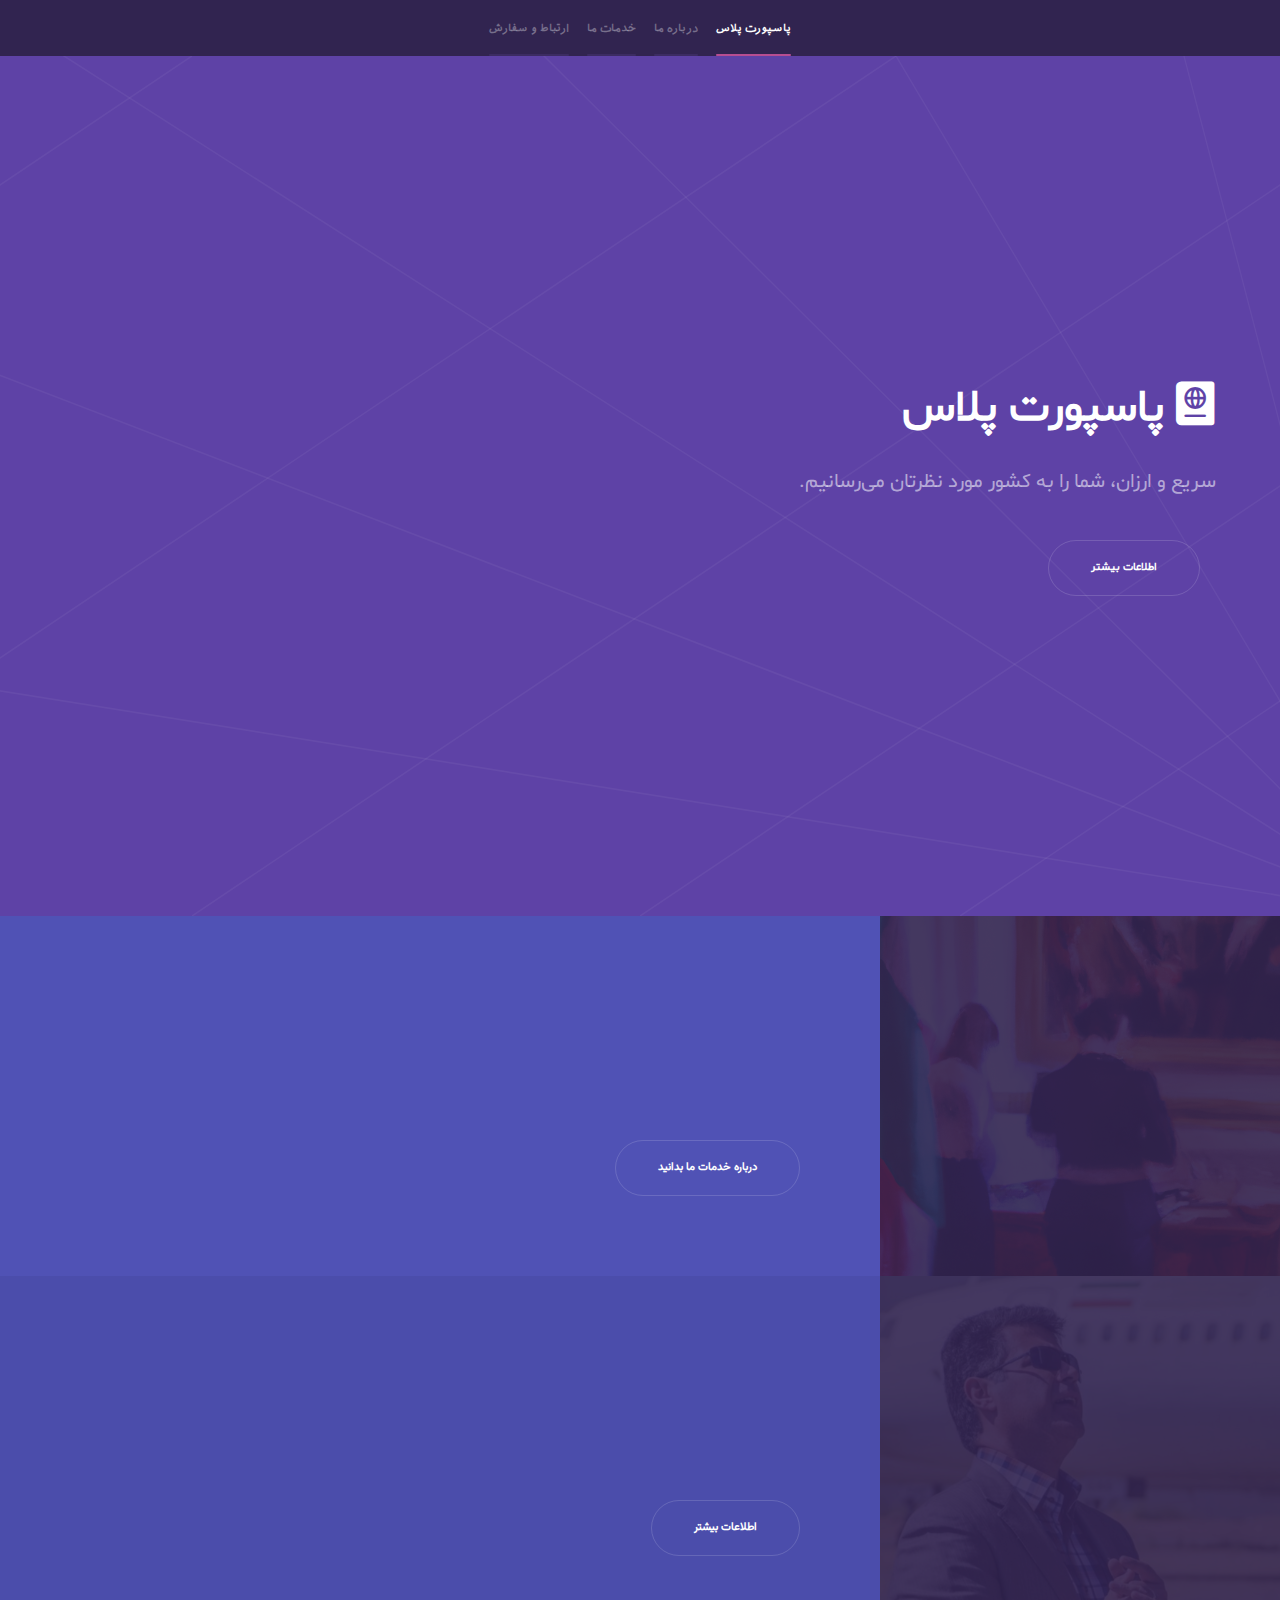
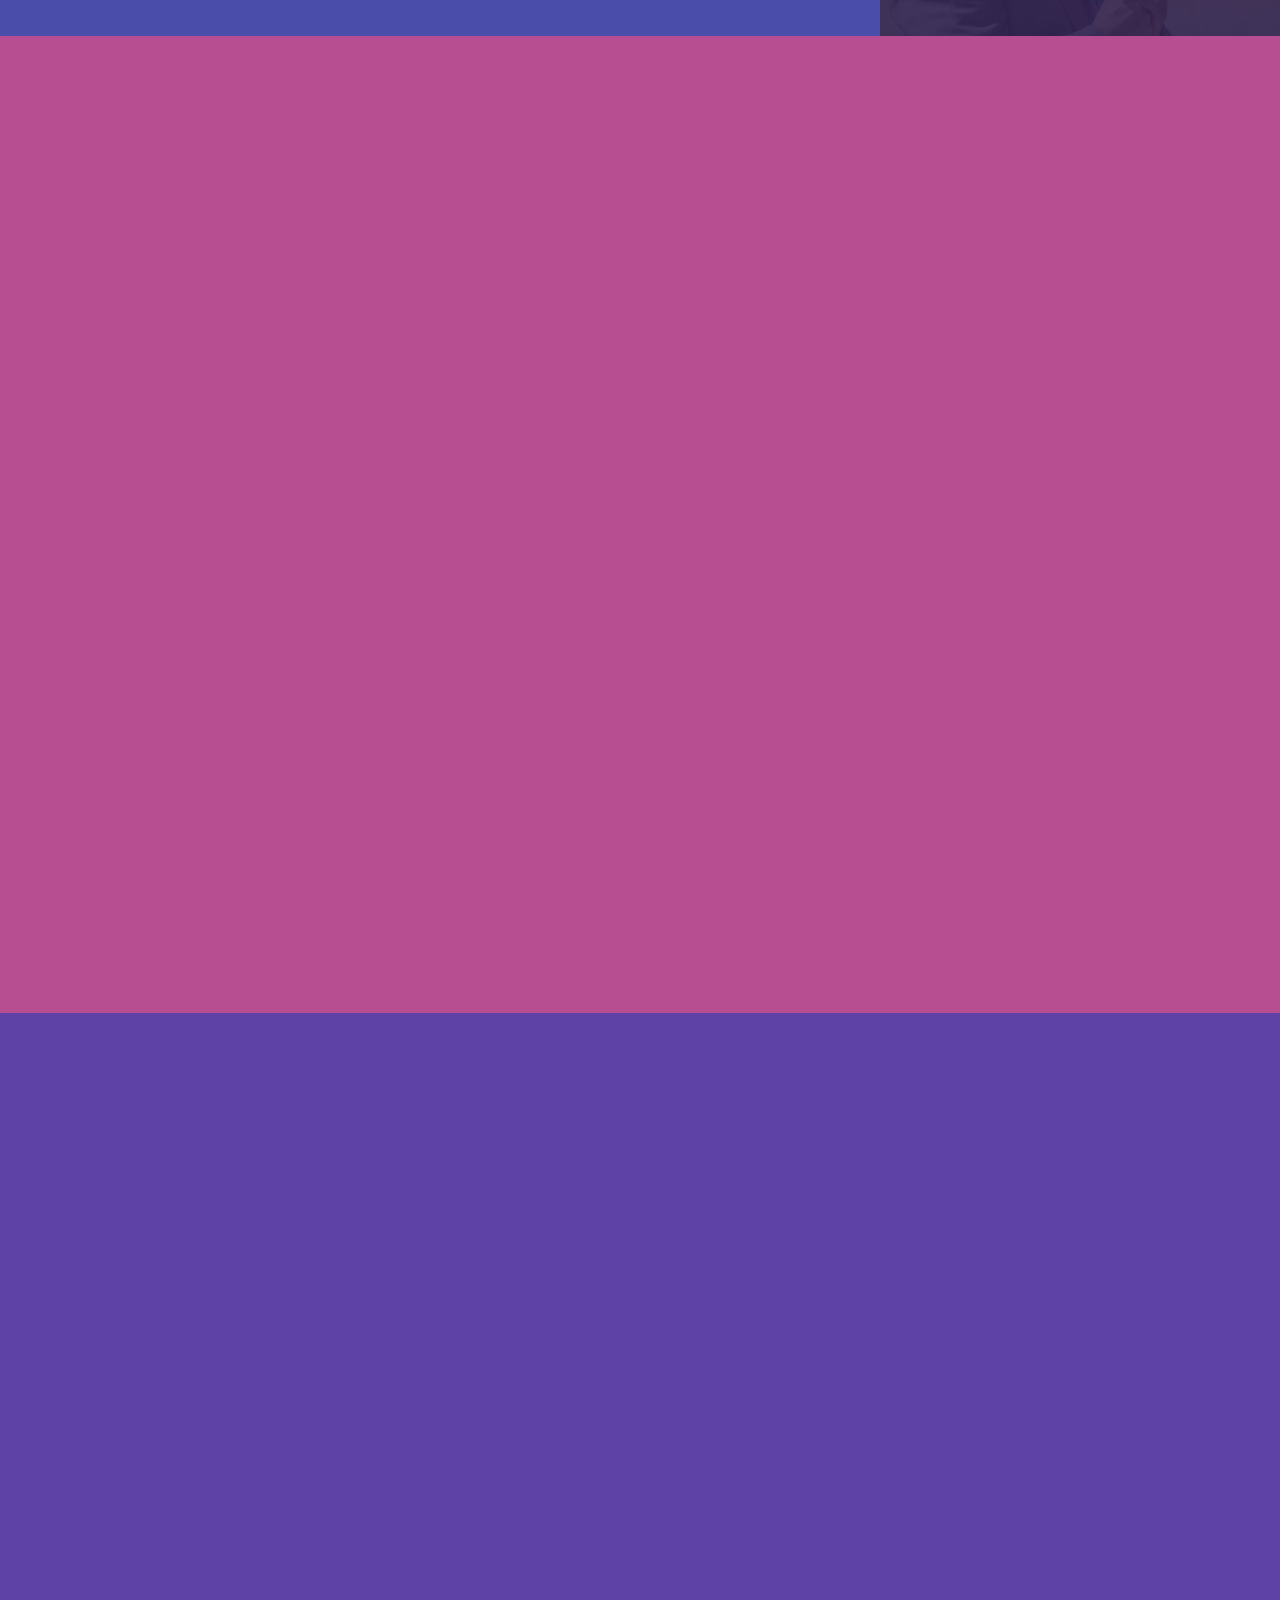
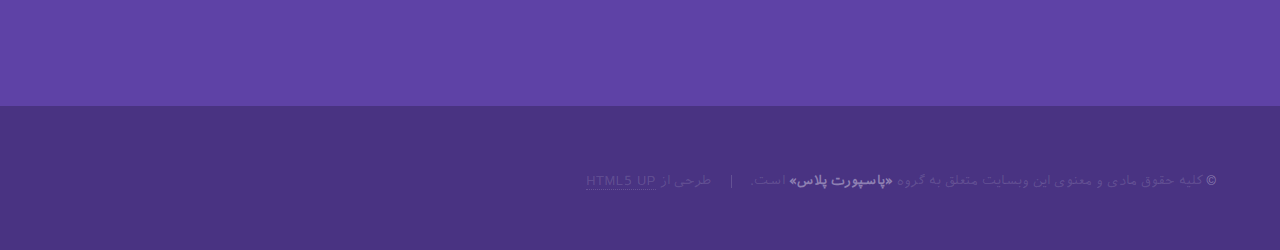
<file: index.html>
<!DOCTYPE HTML>
<!--
	Hyperspace by HTML5 UP
	html5up.net | @ajlkn
	Free for personal and commercial use under the CCA 3.0 license (html5up.net/license)
-->
<html dir="rtl" lang="fa">
	<head>
		<title>پاسپورت پلاس</title>
		<meta charset="utf-8" />
		<meta name="viewport" content="width=device-width, initial-scale=1, user-scalable=no" />
		<link rel="stylesheet" href="assets/css/main.css" />
		<noscript><link rel="stylesheet" href="assets/css/noscript.css" /></noscript>
	</head>
	<body class="is-preload">

		<!-- Sidebar -->
			<section id="sidebar">
				<div class="inner">
					<nav>
						<ul>
							<li><a href="#intro">پاسپورت پلاس</a></li>
							<li><a href="#one">درباره ما</a></li>
							<li><a href="#two">خدمات ما</a></li>
							<li><a href="#three">ارتباط و سفارش</a></li>
						</ul>
					</nav>
				</div>
			</section>

		<!-- Wrapper -->
			<div id="wrapper">

				<!-- Intro -->
					<section id="intro" class="wrapper style1 fullscreen fade-up">
						<div class="inner">
							<h1 class="icon solid fa-passport"> پاسپورت پلاس</h1> 
							<p>سریع و ارزان، شما را به کشور مورد نظرتان می‌رسانیم.</p>
							<ul class="actions">
								<li><a href="#one" class="button scrolly">اطلاعات بیشتر</a></li>
							</ul>
						</div>
					</section>

				<!-- One -->
					<section id="one" class="wrapper style2 spotlights">
						<section>
							<a href="#two" class="image scrolly"><img src="images/people.png" alt="Visa" data-position="center center" /></a>
							<div class="content">
								<div class="inner">
									<h2>درباره گروه</h2>
									<p>گروه پاسپورت پلاس، یک گروه تخصصی در زمینه اخذ ویزا و خدمات مسافری است که به مشتریان خود سرویس‌های متنوعی با قیمت به نسبت ارزان عرضه می‌کند.</p>
								</div>
								<ul class="actions">
										<li><a href="#two" class="button scrolly">درباره خدمات ما بدانید</a></li>
								</ul>
							</div>
						</section>
						<section>
							<a href="https://www.linkedin.com/in/aliakbar-samsami-3216aa99/" class="image"><img src="images/samsami.jpg" alt="AliAkbar Samsami" data-position="top center" /></a>
							<div class="content">
								<div class="inner">
									<h2>مدیر گروه</h2>
									<p>علی‌اکبر صمصامی، مدیر گروه پاسپورت پلاس و بازنشسته سابق هواپیمایی ایران‌ایر (هما) است. تجربه چندین ساله ا</p>
								</div>
								<ul class="actions">
										<li><a href="https://www.linkedin.com/in/aliakbar-samsami-3216aa99/" class="button">اطلاعات بیشتر</a></li>
									</ul>
							</div>
						</section>
					</section>

				<!-- Two -->
					<section id="two" class="wrapper style3 fade-up">
						<div class="inner">
							<h2>پاسپورت پلاس، از مشاوره تا سرویس‌رسانی در کشور مقصد</h2>
							<p>ما در پاسپورت پلاس با رعایت اصل صداقت، سعی داریم بهترین خدمات را به مشتریانمان عرضه کنیم.
سرویس‌های ما در راستای تسریع فرایند اخذ ویزای توریستی می‌باشد. ما نه‌تنها سرویس‌هایی با 
<span style="color: rgb(255 240 249);">قیمت پایین</span>
ارائه می‌دهیم، بلکه شما را پس از دریافت ویزا با خدمات مسافرتی در کشور مقصد هم‌چون تهیه بلیط و هتل حمایت می‌کنیم.
گروه پاسپورت پلاس همواره در تلاش است علاوه بر ارائه مشاوره‌های دقیق، با دلسوزی پاسخگوی مشتریان عزیز باشد.

</p>
							<div class="features">
								<section>
									<span class="icon solid major fa-comments"></span>
									<h3>مشاوره ویزا</h3>
									<p>مشاوره و ارائه بهترین پیشنهاد برای متقاضیان دریافت ویزای توریستی.</p>
								</section>
								<section>
									<span class="icon solid major fa-newspaper"></span>
									<h3>تکمیل مدارک و فرم‌ اپلیکیشن</h3>
									<p>ما برای‌تان مدارک لازم برای دریافت ویزا را در سریع‌‌ترین زمان تکمیل کرده و اپلیکیشن‌های شما را ثبت می‌کنیم.</p>
								</section>
								<section>
									<span class="icon solid major fa-building"></span>
									<h3>تعیین وقت سفارت</h3>
									<p>به منظور انجام انگشت‌نگاری، نه‌تنها تعیین وقت سفارت، بلکه رزرواسیون هتل و بلیط هواپیما را به ما بسپارید!</p>
								</section>
								<section>
									<span class="icon solid major fa-bus"></span>
									<h3>بلیط اتوبوس و قطار بین شهری</h3>
									<p>تهیه بلیط قطار و اتوبوس بین کشورها و  شهرهای اروپایی با بهترین و مناسب‌ترین قیمت.</p>
								</section>
								<section>
									<span class="icon solid major fa-bed"></span>
									<h3>رزرواسیون هتل</h3>
									<p>رزرو هتل در اروپا و آسیا با بالاترین کیفیت و مناسب‌ترین قیمت.</p>
								</section>
								<section>
									<span class="icon solid major fa-plane"></span>
									<h3>تهیه بلیط هواپیما</h3>
									<p>تهیه بلیط هواپیما از ایران به اروپا، آسیا، آمریکا و کانادا و حتی بین کشورهای اروپایی.</p>
								</section>
							</div>
							<ul class="actions">
								<li><a href="services.html" class="button">جزئیات بیشتر</a></li>
							</ul>
						</div>
					</section>

				<!-- Three -->
					<section id="three" class="wrapper style1 fade-up">
						<div class="inner">
							<h2>سفارش و ارتباط</h2>
							<p>درصورتی که می‌خواهید از خدمات ما بهره‌مند شوید، و یا درباره سرویس‌های مختلف سوالاتی دارید، و یا به دنبال فرصت شغلی هستید، می‌توانید از طریق فرم زیر با ما در ارتباط باشید.
<span style="font-weight: 600; color: #ded7e8;">ما در اسرع وقت با شما تماس خواهیم گرفت.</span>

</p>
							<div class="split style1">
								<section>
									<form onsubmit="sendEmail(event)" action="#">

										<div class="fields">
											<div class="field half">
												<label for="name">نام و نام خانوادگی</label>
												<input type="text" name="name" id="name" />
											</div>
											<div class="field half">
												<label for="category">نوع درخواست</label>
												<select name="category" id="category">
													<option value="نامعتبر">- انتخاب کنید -</option>
													<option value="سفارش">ثبت سفارش</option>
													<option value="قیمت">درخواست قیمت</option>
													<option value="فرصت">فرصت شغلی</option>
													<option value="دیگر">موارد دیگر</option>
												</select>
											</div>
											<div class="field half">
												<label for="tel">شماره تماس</label>
												<input type="tel" name="tel" id="tel" />
											</div>
											<div class="field half">
												<label for="email">پست الکترونیک</label>
												<input type="email" name="email" id="email" />
											</div>
											<div class="field">
												<label for="message">پیام</label>
												<textarea name="message" id="message" rows="2"></textarea>
											</div>
										</div>
										<ul class="actions">
											<li><button type="submit" style="font-family: Shabnam;" class="button primary submit">ارسال</button></li>
										</ul>
									</form>

								</section>
								<section>
									<ul class="contact">
										<li>
											<h3>پست الکترونیک ما</h3>
											<a href="#">passplus@gmail.com</a>
										</li>
										<li>
											<h3>شماره تماس ما</h3>
											<span>۰۹۱۲۱۶۱۳۰۹۱</span>
										</li>
									</ul>
								</section>
								
							</div>
							
						</div>

						

					</section>

			</div>

		<!-- Footer -->
			<footer id="footer" class="wrapper style1-alt">
				<div class="inner">
					<ul class="menu">
						<li><span style="color: #8e80b2;">&copy;</span>
کلیه حقوق مادی و معنوی این وبسایت متعلق به گروه <b style="color: #8e80b2;">«پاسپورت پلاس»</b> است.
</li>
						<li>طرحی از <a href="http://html5up.net">HTML5 UP</a></li>
					</ul>
				</div>
			</footer>

		<!-- Scripts -->
			<script src="assets/js/jquery.min.js"></script>
			<script src="assets/js/jquery.scrollex.min.js"></script>
			<script src="assets/js/jquery.scrolly.min.js"></script>
			<script src="assets/js/browser.min.js"></script>
			<script src="assets/js/breakpoints.min.js"></script>
			<script src="assets/js/util.js"></script>
			<script src="assets/js/main.js"></script>
			<script src="https://smtpjs.com/v3/smtp.js"></script>
			<script type="text/javascript">
				function sendEmail(event){
					event.preventDefault();
					const form = Object.fromEntries(new FormData(event.target).entries());
					const body = form.name + "<br><br>" + form.email + "<br><br>" + form.tel + "<br><br>" + form.message;
					console.log(form);
					Email.send({
						Host : "smtp.elasticemail.com",
						Username : "ir.passplus@gmail.com",
						Password : "89FD3944492F985F21A004D92C0CC45023EA",
						To : 'ir.passplus@gmail.com',
						From : "ir.passplus@gmail.com",
						Subject : form.category + " [" + form.name + "]",
						Body : body
					}).then(
						message => alert("درخواست شما با موفقیت ثبت گردید")
					);
				}
			</script>

	</body>
	
</html>
</file>
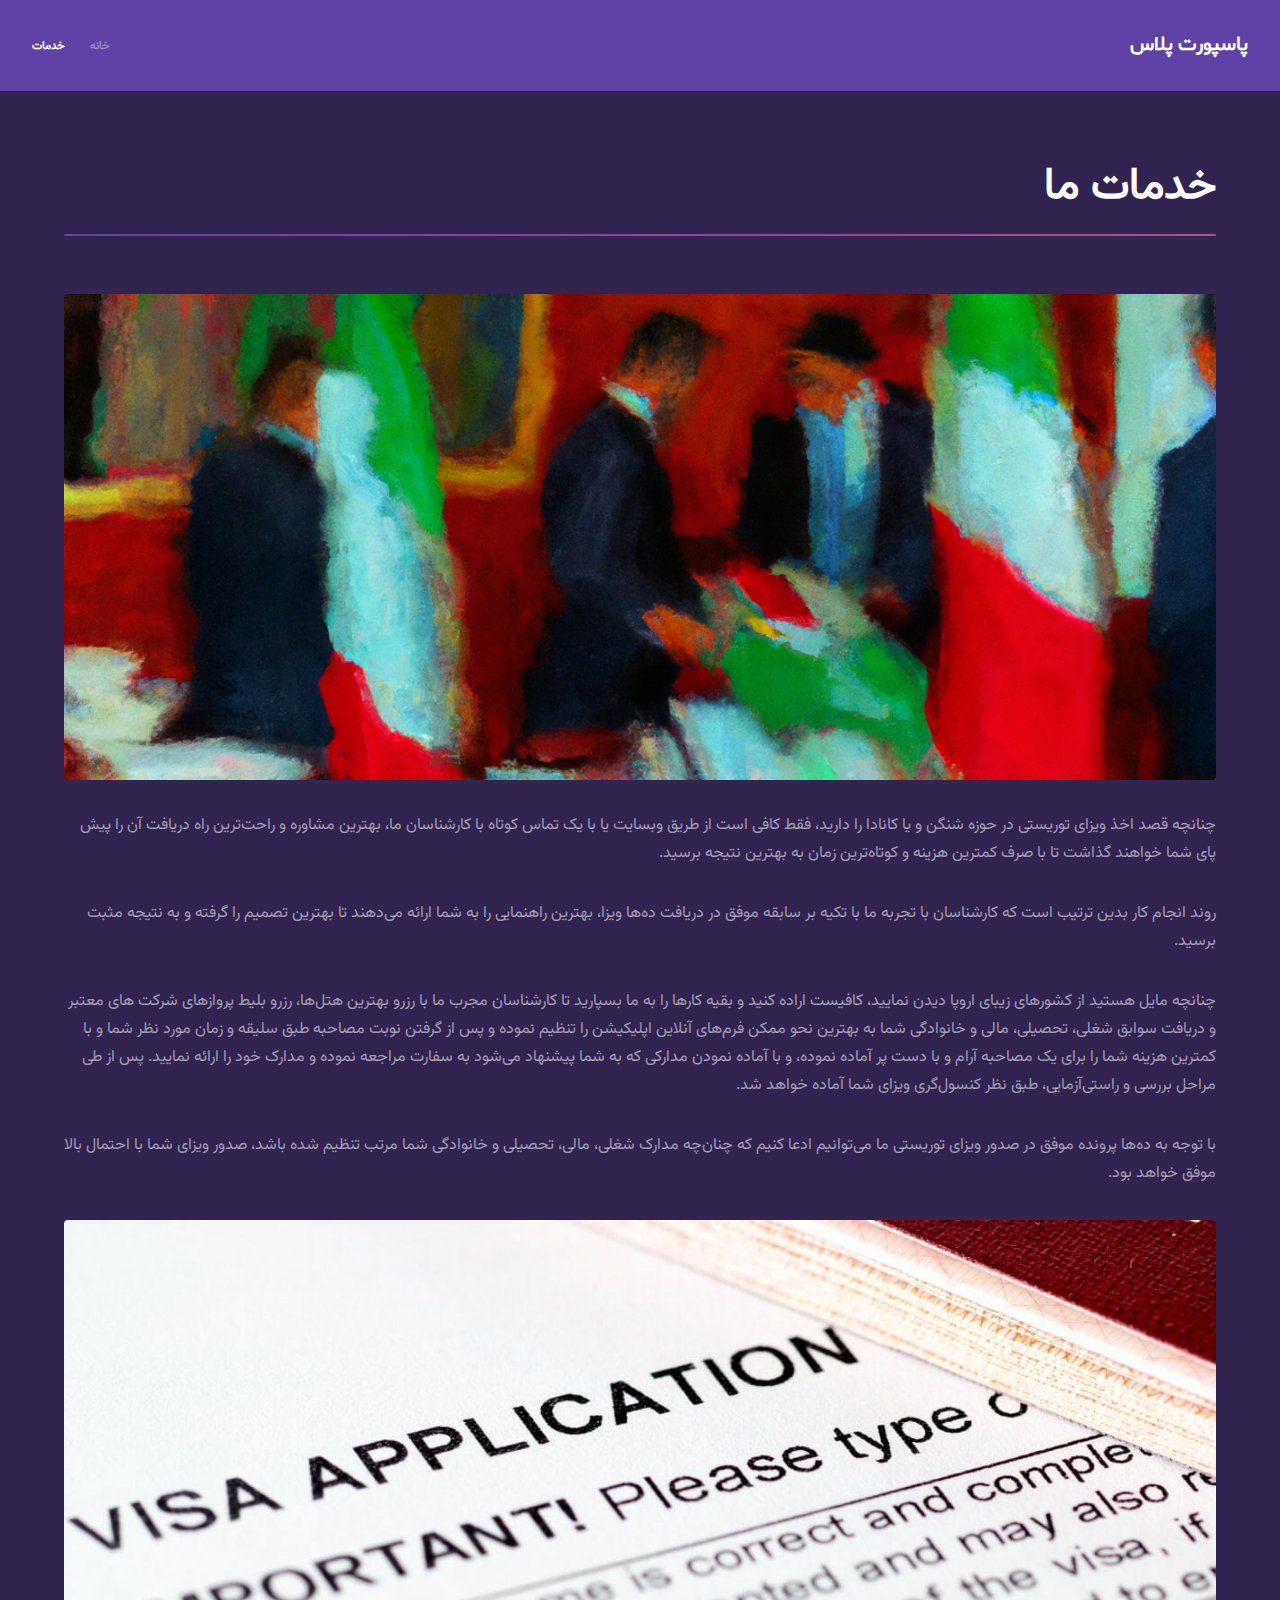
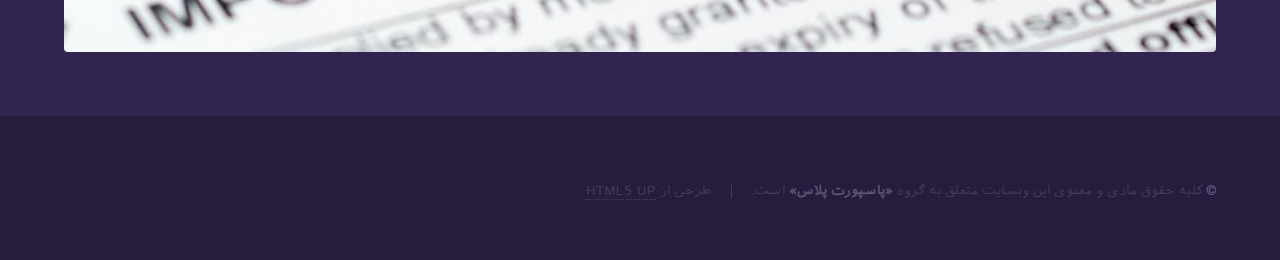
<file: services.html>
<!DOCTYPE HTML>
<!--
	Hyperspace by HTML5 UP
	html5up.net | @ajlkn
	Free for personal and commercial use under the CCA 3.0 license (html5up.net/license)
-->
<html dir="rtl" lang="fa">
	<head>
		<title>پاسپورت پلاس</title>
		<meta charset="utf-8" />
		<meta name="viewport" content="width=device-width, initial-scale=1, user-scalable=no" />
		<link rel="stylesheet" href="assets/css/main.css" />
		<noscript><link rel="stylesheet" href="assets/css/noscript.css" /></noscript>
	</head>
	<body class="is-preload">

		<!-- Header -->
			<header id="header">
				<a href="index.html" class="title" style="font-family: Shabnam;">پاسپورت پلاس</a>
				<nav style="text-align: left; font-size: larger;">
					<ul>
						<li><a href="index.html">خانه</a></li>
						<li><a href="services.html" class="active">خدمات</a></li>
					</ul>
				</nav>
			</header>

		<!-- Wrapper -->
			<div id="wrapper">

				<!-- Main -->
					<section id="main" class="wrapper">
						<div class="inner">
							<h1 class="major">خدمات ما</h1>
							<span class="image fit"><img src="images/people2.png" alt="" /></span>
							<p>چنانچه قصد اخذ ویزای توریستی در حوزه شنگن و یا کانادا را دارید، فقط کافی است از طریق وبسایت یا با یک تماس کوتاه با کارشناسان ما، بهترین مشاوره و راحت‌ترین راه دریافت آن را پیش پای شما خواهند گذاشت تا با صرف کمترین هزینه و کوتاه‌ترین زمان به بهترین نتیجه برسید.</p>
								<p>
								روند انجام کار بدین ترتیب است که کارشناسان با تجربه ما با تکیه بر سابقه موفق در دریافت ده‌ها ویزا، بهترین راهنمایی را به شما ارائه می‌دهند تا بهترین تصمیم را گرفته و به نتیجه مثبت برسید.
								</p>
								<p>
								چنانچه مایل هستید از کشورهای زیبای اروپا دیدن نمایید، کافیست اراده کنید و بقیه کارها را به ما بسپارید تا کارشناسان مجرب ما با رزرو بهترین هتل‌ها، رزرو بلیط پروازهای شرکت های معتبر و دریافت سوابق شغلی، تحصیلی، مالی و خانوادگی شما به بهترین نحو ممکن فرم‌های آنلاین اپلیکیشن را تنظیم نموده و پس از گرفتن نوبت مصاحبه طبق سلیقه و زمان مورد نظر شما و با کمترین هزینه شما را برای یک مصاحبه آرام و با دست پر آماده نموده، و با آماده نمودن مدارکی که به شما پیشنهاد می‌شود به سفارت مراجعه نموده و مدارک خود را ارائه نمایید. پس از طی مراحل بررسی و راستی‌آزمایی، طبق نظر کنسول‌گری ویزای شما آماده خواهد شد.
								</p>
								<p>
								با توجه به ده‌ها پرونده موفق در صدور ویزای توریستی ما می‌توانیم ادعا کنیم که چنان‌چه مدارک شغلی، مالی، تحصیلی و خانوادگی شما مرتب تنظیم شده باشد، صدور ویزای شما با احتمال بالا موفق خواهد بود.
								</p>
								
								
							<span class="image fit"><img src="images/national-visa.jpg" alt="" /></span>
						</div>
					</section>

			</div>

		<!-- Footer -->
			<footer id="footer" class="wrapper alt">
				<div class="inner">
					<ul class="menu">
						<li><span style="color: #8e80b2;">&copy;</span>
کلیه حقوق مادی و معنوی این وبسایت متعلق به گروه <b style="color: #5f5676;">«پاسپورت پلاس»</b> است.
</li>
						<li>طرحی از <a href="http://html5up.net">HTML5 UP</a></li>
					</ul>
				</div>
			</footer>

		<!-- Scripts -->
			<script src="assets/js/jquery.min.js"></script>
			<script src="assets/js/jquery.scrollex.min.js"></script>
			<script src="assets/js/jquery.scrolly.min.js"></script>
			<script src="assets/js/browser.min.js"></script>
			<script src="assets/js/breakpoints.min.js"></script>
			<scrip t src="assets/js/util.js"></script>
			<script src="assets/js/main.js"></script>

	</body>
</html>
</file>
<file: assets/css/noscript.css>
/*
	Hyperspace by HTML5 UP
	html5up.net | @ajlkn
	Free for personal and commercial use under the CCA 3.0 license (html5up.net/license)
*/

/* Spotlights */

	.spotlights > section > .image:before {
		opacity: 0 !important;
	}

	.spotlights > section > .content > .inner {
		-moz-transform: none !important;
		-webkit-transform: none !important;
		-ms-transform: none !important;
		transform: none !important;
		opacity: 1 !important;
	}

/* Wrapper */

	.wrapper > .inner {
		opacity: 1 !important;
		-moz-transform: none !important;
		-webkit-transform: none !important;
		-ms-transform: none !important;
		transform: none !important;
	}

/* Sidebar */

	#sidebar > .inner {
		opacity: 1 !important;
	}

	#sidebar nav > ul > li {
		-moz-transform: none !important;
		-webkit-transform: none !important;
		-ms-transform: none !important;
		transform: none !important;
		opacity: 1 !important;
	}
</file>
<file: assets/css/main.css>
@import url(fontawesome-all.min.css);

/*
	Hyperspace by HTML5 UP
	html5up.net | @ajlkn
	Free for personal and commercial use under the CCA 3.0 license (html5up.net/license)
*/

html, body, div, span, applet, object,
iframe, h1, h2, h3, h4, h5, h6, p, blockquote,
pre, a, abbr, acronym, address, big, cite,
code, del, dfn, em, img, ins, kbd, q, s, samp,
small, strike, strong, sub, sup, tt, var, b,
u, i, center, dl, dt, dd, ol, ul, li, fieldset,
form, label, legend, table, caption, tbody,
tfoot, thead, tr, th, td, article, aside,
canvas, details, embed, figure, figcaption,
footer, header, hgroup, menu, nav, output, ruby,
section, summary, time, mark, audio, video {
	margin: 0;
	padding: 0;
	border: 0;
	font-size: 100%;
	font: inherit;
	vertical-align: baseline;}

@font-face {
	font-family: 'IranSense';
	src: url('../webfonts/iranian-sans.woff2') format('woff2 supports variations'),
			url('../webfonts/iranian-sans.woff2') format('woff2-variations');
	font-display: swap;
	letter-spacing: -0.5px;
	}

@font-face {
	font-family: 'Shabnam';
	src: url('../webfonts/Shabnam.woff2') format('woff2 supports variations'),
			url('../webfonts/Shabnam.woff2') format('woff2-variations');
	font-display: swap;
	}

@font-face {
	font-family: 'Vazir';
	src: url('../webfonts/Vazirmatn-Regular.woff2') format('woff2 supports variations'),
			url('../webfonts/Vazirmatn-Regular.woff2') format('woff2-variations');
	font-display: swap;
	}

@font-face {
	font-family: 'Vazir-Medium';
	src: url('../webfonts/Vazirmatn-Medium.woff2') format('woff2 supports variations'),
			url('../webfonts/Vazirmatn-Medium.woff2') format('woff2-variations');
	font-display: swap;
	}
	
@font-face {
	font-family: 'Vazir-Light';
	src: url('../webfonts/Vazirmatn-Light.woff2') format('woff2 supports variations'),
			url('../webfonts/Vazirmatn-Light.woff2') format('woff2-variations');
	font-display: swap;
	}

article, aside, details, figcaption, figure,
footer, header, hgroup, menu, nav, section {
	display: block;}

body {
	line-height: 1;
	letter-spacing: 0.04em;
}

ol, ul {
	list-style: none;
}

blockquote, q {
	quotes: none;
}

	blockquote:before, blockquote:after, q:before, q:after {
		content: '';
		content: none;
	}

table {
	border-collapse: collapse;
	border-spacing: 0;
}

body {
	-webkit-text-size-adjust: none;
}

mark {
	background-color: transparent;
	color: inherit;
}

input::-moz-focus-inner {
	border: 0;
	padding: 0;
}

input, select, textarea {
	-moz-appearance: none;
	-webkit-appearance: none;
	-ms-appearance: none;
	appearance: none;
}



/* Basic */

	@-ms-viewport {
		width: device-width;
	}

	body {
		-ms-overflow-style: scrollbar;
	}

	@media screen and (max-width: 480px) {

		html, body {
			min-width: 320px;
		}

	}

	html {
		box-sizing: border-box;
	}

	*, *:before, *:after {
		box-sizing: inherit;
	}

	body {
		background: #312450;
	}

		body.is-preload *, body.is-preload *:before, body.is-preload *:after {
			-moz-animation: none !important;
			-webkit-animation: none !important;
			-ms-animation: none !important;
			animation: none !important;
			-moz-transition: none !important;
			-webkit-transition: none !important;
			-ms-transition: none !important;
			transition: none !important;
		}

/* Type */

	body, input, select, textarea {
		color: rgba(255, 255, 255, 0.55);
		font-family: Vazir, Arial, Helvetica, sans-serif;
		font-size: 16.5pt;
		font-weight: normal;
		line-height: 1.75;
	}

		@media screen and (max-width: 1680px) {

			body, input, select, textarea {
				font-size: 13pt;
			}

		}

		@media screen and (max-width: 1280px) {

			body, input, select, textarea {
				font-size: 12pt;
			}

		}

		@media screen and (max-width: 360px) {

			body, input, select, textarea {
				font-size: 11pt;
			}

		}

	a {
		-moz-transition: color 0.2s ease, border-bottom-color 0.2s ease;
		-webkit-transition: color 0.2s ease, border-bottom-color 0.2s ease;
		-ms-transition: color 0.2s ease, border-bottom-color 0.2s ease;
		transition: color 0.2s ease, border-bottom-color 0.2s ease;
		border-bottom: dotted 1px rgba(255, 255, 255, 0.35);
		color: inherit;
		text-decoration: none;
	}

		a:hover {
			border-bottom-color: transparent;
			color: #ffffff;
		}

	strong, b {
		color: #ffffff;
		font-weight: bold;
	}

	em, i {
		font-style: italic;
	}

	p {
		margin: 0 0 2em 0;
	}

	h1, h2, h3, h4, h5, h6 {
		color: #ffffff;
		font-weight: bold;
		line-height: 1.5;
		margin: 0 0 0.5em 0;
	}

		h1 a, h2 a, h3 a, h4 a, h5 a, h6 a {
			color: inherit;
			text-decoration: none;
		}

	h1 {
		font-size: 2.75em;
	}

		h1.major {
			margin: 0 0 1.3em 0;
			position: relative;
			padding-bottom: 0.35em;
		}

			h1.major:after {
				background-image: -moz-linear-gradient(to right, #5e42a6, #b74e91);
				background-image: -webkit-linear-gradient(to right, #5e42a6, #b74e91);
				background-image: -ms-linear-gradient(to right, #5e42a6, #b74e91);
				background-image: linear-gradient(to right, #5e42a6, #b74e91);
				-moz-transition: max-width 0.2s ease;
				-webkit-transition: max-width 0.2s ease;
				-ms-transition: max-width 0.2s ease;
				transition: max-width 0.2s ease;
				border-radius: 0.2em;
				bottom: 0;
				content: '';
				height: 0.05em;
				position: absolute;
				right: 0;
				width: 100%;
			}

	h2 {
		font-size: 1.75em;
	}

	h3 {
		font-size: 1.1em;
	}

	h4 {
		font-size: 1em;
	}

	h5 {
		font-size: 0.8em;
	}

	h6 {
		font-size: 0.6em;
	}

	@media screen and (max-width: 736px) {

		h1 {
			font-size: 2em;
		}

		h2 {
			font-size: 1.25em;
		}

		h3 {
			font-size: 1em;
		}

		h4 {
			font-size: 0.8em;
		}

		h5 {
			font-size: 0.6em;
		}

		h6 {
			font-size: 0.6em;
		}

	}

	sub {
		font-size: 0.8em;
		position: relative;
		top: 0.5em;
	}

	sup {
		font-size: 0.8em;
		position: relative;
		top: -0.5em;
	}

	blockquote {
		border-left: solid 4px rgba(255, 255, 255, 0.15);
		font-style: italic;
		margin: 0 0 2em 0;
		padding: 0.5em 0 0.5em 2em;
	}

	code {
		background: rgba(255, 255, 255, 0.05);
		border-radius: 0.25em;
		border: solid 1px rgba(255, 255, 255, 0.15);
		font-family: Vazir, "Courier New", monospace;
		font-size: 0.9em;
		margin: 0 0.25em;
		padding: 0.25em 0.65em;
	}

	pre {
		-webkit-overflow-scrolling: touch;
		font-family: Vazir, "Courier New", monospace;
		font-size: 0.9em;
		margin: 0 0 2em 0;
	}

		pre code {
			display: block;
			line-height: 1.75em;
			padding: 1em 1.5em;
			overflow-x: auto;
		}

	hr {
		border: 0;
		border-bottom: solid 1px rgba(255, 255, 255, 0.15);
		margin: 2em 0;
	}

		hr.major {
			margin: 3em 0;
		}

	.align-left {
		text-align: left;
	}

	.align-center {
		text-align: center;
	}

	.align-right {
		text-align: right;
	}

/* Row */

	.row {
		display: flex;
		flex-wrap: wrap;
		box-sizing: border-box;
		align-items: stretch;
	}

		.row > * {
			box-sizing: border-box;
		}

		.row.gtr-uniform > * > :last-child {
			margin-bottom: 0;
		}

		.row.aln-left {
			justify-content: flex-start;
		}

		.row.aln-center {
			justify-content: center;
		}

		.row.aln-right {
			justify-content: flex-end;
		}

		.row.aln-top {
			align-items: flex-start;
		}

		.row.aln-middle {
			align-items: center;
		}

		.row.aln-bottom {
			align-items: flex-end;
		}

		.row > .imp {
			order: -1;
		}

		.row > .col-1 {
			width: 8.33333%;
		}

		.row > .off-1 {
			margin-left: 8.33333%;
		}

		.row > .col-2 {
			width: 16.66667%;
		}

		.row > .off-2 {
			margin-left: 16.66667%;
		}

		.row > .col-3 {
			width: 25%;
		}

		.row > .off-3 {
			margin-left: 25%;
		}

		.row > .col-4 {
			width: 33.33333%;
		}

		.row > .off-4 {
			margin-left: 33.33333%;
		}

		.row > .col-5 {
			width: 41.66667%;
		}

		.row > .off-5 {
			margin-left: 41.66667%;
		}

		.row > .col-6 {
			width: 50%;
		}

		.row > .off-6 {
			margin-left: 50%;
		}

		.row > .col-7 {
			width: 58.33333%;
		}

		.row > .off-7 {
			margin-left: 58.33333%;
		}

		.row > .col-8 {
			width: 66.66667%;
		}

		.row > .off-8 {
			margin-left: 66.66667%;
		}

		.row > .col-9 {
			width: 75%;
		}

		.row > .off-9 {
			margin-left: 75%;
		}

		.row > .col-10 {
			width: 83.33333%;
		}

		.row > .off-10 {
			margin-left: 83.33333%;
		}

		.row > .col-11 {
			width: 91.66667%;
		}

		.row > .off-11 {
			margin-left: 91.66667%;
		}

		.row > .col-12 {
			width: 100%;
		}

		.row > .off-12 {
			margin-left: 100%;
		}

		.row.gtr-0 {
			margin-top: 0;
			margin-left: 0em;
		}

			.row.gtr-0 > * {
				padding: 0 0 0 0em;
			}

			.row.gtr-0.gtr-uniform {
				margin-top: 0em;
			}

				.row.gtr-0.gtr-uniform > * {
					padding-top: 0em;
				}

		.row.gtr-25 {
			margin-top: 0;
			margin-left: -0.375em;
		}

			.row.gtr-25 > * {
				padding: 0 0 0 0.375em;
			}

			.row.gtr-25.gtr-uniform {
				margin-top: -0.375em;
			}

				.row.gtr-25.gtr-uniform > * {
					padding-top: 0.375em;
				}

		.row.gtr-50 {
			margin-top: 0;
			margin-left: -0.75em;
		}

			.row.gtr-50 > * {
				padding: 0 0 0 0.75em;
			}

			.row.gtr-50.gtr-uniform {
				margin-top: -0.75em;
			}

				.row.gtr-50.gtr-uniform > * {
					padding-top: 0.75em;
				}

		.row {
			margin-top: 0;
			margin-left: -1.5em;
		}

			.row > * {
				padding: 0 0 0 1.5em;
			}

			.row.gtr-uniform {
				margin-top: -1.5em;
			}

				.row.gtr-uniform > * {
					padding-top: 1.5em;
				}

		.row.gtr-150 {
			margin-top: 0;
			margin-left: -2.25em;
		}

			.row.gtr-150 > * {
				padding: 0 0 0 2.25em;
			}

			.row.gtr-150.gtr-uniform {
				margin-top: -2.25em;
			}

				.row.gtr-150.gtr-uniform > * {
					padding-top: 2.25em;
				}

		.row.gtr-200 {
			margin-top: 0;
			margin-left: -3em;
		}

			.row.gtr-200 > * {
				padding: 0 0 0 3em;
			}

			.row.gtr-200.gtr-uniform {
				margin-top: -3em;
			}

				.row.gtr-200.gtr-uniform > * {
					padding-top: 3em;
				}

		@media screen and (max-width: 1680px) {

			.row {
				display: flex;
				flex-wrap: wrap;
				box-sizing: border-box;
				align-items: stretch;
			}

				.row > * {
					box-sizing: border-box;
				}

				.row.gtr-uniform > * > :last-child {
					margin-bottom: 0;
				}

				.row.aln-left {
					justify-content: flex-start;
				}

				.row.aln-center {
					justify-content: center;
				}

				.row.aln-right {
					justify-content: flex-end;
				}

				.row.aln-top {
					align-items: flex-start;
				}

				.row.aln-middle {
					align-items: center;
				}

				.row.aln-bottom {
					align-items: flex-end;
				}

				.row > .imp-xlarge {
					order: -1;
				}

				.row > .col-1-xlarge {
					width: 8.33333%;
				}

				.row > .off-1-xlarge {
					margin-left: 8.33333%;
				}

				.row > .col-2-xlarge {
					width: 16.66667%;
				}

				.row > .off-2-xlarge {
					margin-left: 16.66667%;
				}

				.row > .col-3-xlarge {
					width: 25%;
				}

				.row > .off-3-xlarge {
					margin-left: 25%;
				}

				.row > .col-4-xlarge {
					width: 33.33333%;
				}

				.row > .off-4-xlarge {
					margin-left: 33.33333%;
				}

				.row > .col-5-xlarge {
					width: 41.66667%;
				}

				.row > .off-5-xlarge {
					margin-left: 41.66667%;
				}

				.row > .col-6-xlarge {
					width: 50%;
				}

				.row > .off-6-xlarge {
					margin-left: 50%;
				}

				.row > .col-7-xlarge {
					width: 58.33333%;
				}

				.row > .off-7-xlarge {
					margin-left: 58.33333%;
				}

				.row > .col-8-xlarge {
					width: 66.66667%;
				}

				.row > .off-8-xlarge {
					margin-left: 66.66667%;
				}

				.row > .col-9-xlarge {
					width: 75%;
				}

				.row > .off-9-xlarge {
					margin-left: 75%;
				}

				.row > .col-10-xlarge {
					width: 83.33333%;
				}

				.row > .off-10-xlarge {
					margin-left: 83.33333%;
				}

				.row > .col-11-xlarge {
					width: 91.66667%;
				}

				.row > .off-11-xlarge {
					margin-left: 91.66667%;
				}

				.row > .col-12-xlarge {
					width: 100%;
				}

				.row > .off-12-xlarge {
					margin-left: 100%;
				}

				.row.gtr-0 {
					margin-top: 0;
					margin-left: 0em;
				}

					.row.gtr-0 > * {
						padding: 0 0 0 0em;
					}

					.row.gtr-0.gtr-uniform {
						margin-top: 0em;
					}

						.row.gtr-0.gtr-uniform > * {
							padding-top: 0em;
						}

				.row.gtr-25 {
					margin-top: 0;
					margin-left: -0.375em;
				}

					.row.gtr-25 > * {
						padding: 0 0 0 0.375em;
					}

					.row.gtr-25.gtr-uniform {
						margin-top: -0.375em;
					}

						.row.gtr-25.gtr-uniform > * {
							padding-top: 0.375em;
						}

				.row.gtr-50 {
					margin-top: 0;
					margin-left: -0.75em;
				}

					.row.gtr-50 > * {
						padding: 0 0 0 0.75em;
					}

					.row.gtr-50.gtr-uniform {
						margin-top: -0.75em;
					}

						.row.gtr-50.gtr-uniform > * {
							padding-top: 0.75em;
						}

				.row {
					margin-top: 0;
					margin-left: -1.5em;
				}

					.row > * {
						padding: 0 0 0 1.5em;
					}

					.row.gtr-uniform {
						margin-top: -1.5em;
					}

						.row.gtr-uniform > * {
							padding-top: 1.5em;
						}

				.row.gtr-150 {
					margin-top: 0;
					margin-left: -2.25em;
				}

					.row.gtr-150 > * {
						padding: 0 0 0 2.25em;
					}

					.row.gtr-150.gtr-uniform {
						margin-top: -2.25em;
					}

						.row.gtr-150.gtr-uniform > * {
							padding-top: 2.25em;
						}

				.row.gtr-200 {
					margin-top: 0;
					margin-left: -3em;
				}

					.row.gtr-200 > * {
						padding: 0 0 0 3em;
					}

					.row.gtr-200.gtr-uniform {
						margin-top: -3em;
					}

						.row.gtr-200.gtr-uniform > * {
							padding-top: 3em;
						}

		}

		@media screen and (max-width: 1280px) {

			.row {
				display: flex;
				flex-wrap: wrap;
				box-sizing: border-box;
				align-items: stretch;
			}

				.row > * {
					box-sizing: border-box;
				}

				.row.gtr-uniform > * > :last-child {
					margin-bottom: 0;
				}

				.row.aln-left {
					justify-content: flex-start;
				}

				.row.aln-center {
					justify-content: center;
				}

				.row.aln-right {
					justify-content: flex-end;
				}

				.row.aln-top {
					align-items: flex-start;
				}

				.row.aln-middle {
					align-items: center;
				}

				.row.aln-bottom {
					align-items: flex-end;
				}

				.row > .imp-large {
					order: -1;
				}

				.row > .col-1-large {
					width: 8.33333%;
				}

				.row > .off-1-large {
					margin-left: 8.33333%;
				}

				.row > .col-2-large {
					width: 16.66667%;
				}

				.row > .off-2-large {
					margin-left: 16.66667%;
				}

				.row > .col-3-large {
					width: 25%;
				}

				.row > .off-3-large {
					margin-left: 25%;
				}

				.row > .col-4-large {
					width: 33.33333%;
				}

				.row > .off-4-large {
					margin-left: 33.33333%;
				}

				.row > .col-5-large {
					width: 41.66667%;
				}

				.row > .off-5-large {
					margin-left: 41.66667%;
				}

				.row > .col-6-large {
					width: 50%;
				}

				.row > .off-6-large {
					margin-left: 50%;
				}

				.row > .col-7-large {
					width: 58.33333%;
				}

				.row > .off-7-large {
					margin-left: 58.33333%;
				}

				.row > .col-8-large {
					width: 66.66667%;
				}

				.row > .off-8-large {
					margin-left: 66.66667%;
				}

				.row > .col-9-large {
					width: 75%;
				}

				.row > .off-9-large {
					margin-left: 75%;
				}

				.row > .col-10-large {
					width: 83.33333%;
				}

				.row > .off-10-large {
					margin-left: 83.33333%;
				}

				.row > .col-11-large {
					width: 91.66667%;
				}

				.row > .off-11-large {
					margin-left: 91.66667%;
				}

				.row > .col-12-large {
					width: 100%;
				}

				.row > .off-12-large {
					margin-left: 100%;
				}

				.row.gtr-0 {
					margin-top: 0;
					margin-left: 0em;
				}

					.row.gtr-0 > * {
						padding: 0 0 0 0em;
					}

					.row.gtr-0.gtr-uniform {
						margin-top: 0em;
					}

						.row.gtr-0.gtr-uniform > * {
							padding-top: 0em;
						}

				.row.gtr-25 {
					margin-top: 0;
					margin-left: -0.375em;
				}

					.row.gtr-25 > * {
						padding: 0 0 0 0.375em;
					}

					.row.gtr-25.gtr-uniform {
						margin-top: -0.375em;
					}

						.row.gtr-25.gtr-uniform > * {
							padding-top: 0.375em;
						}

				.row.gtr-50 {
					margin-top: 0;
					margin-left: -0.75em;
				}

					.row.gtr-50 > * {
						padding: 0 0 0 0.75em;
					}

					.row.gtr-50.gtr-uniform {
						margin-top: -0.75em;
					}

						.row.gtr-50.gtr-uniform > * {
							padding-top: 0.75em;
						}

				.row {
					margin-top: 0;
					margin-left: -1.5em;
				}

					.row > * {
						padding: 0 0 0 1.5em;
					}

					.row.gtr-uniform {
						margin-top: -1.5em;
					}

						.row.gtr-uniform > * {
							padding-top: 1.5em;
						}

				.row.gtr-150 {
					margin-top: 0;
					margin-left: -2.25em;
				}

					.row.gtr-150 > * {
						padding: 0 0 0 2.25em;
					}

					.row.gtr-150.gtr-uniform {
						margin-top: -2.25em;
					}

						.row.gtr-150.gtr-uniform > * {
							padding-top: 2.25em;
						}

				.row.gtr-200 {
					margin-top: 0;
					margin-left: -3em;
				}

					.row.gtr-200 > * {
						padding: 0 0 0 3em;
					}

					.row.gtr-200.gtr-uniform {
						margin-top: -3em;
					}

						.row.gtr-200.gtr-uniform > * {
							padding-top: 3em;
						}

		}

		@media screen and (max-width: 980px) {

			.row {
				display: flex;
				flex-wrap: wrap;
				box-sizing: border-box;
				align-items: stretch;
			}

				.row > * {
					box-sizing: border-box;
				}

				.row.gtr-uniform > * > :last-child {
					margin-bottom: 0;
				}

				.row.aln-left {
					justify-content: flex-start;
				}

				.row.aln-center {
					justify-content: center;
				}

				.row.aln-right {
					justify-content: flex-end;
				}

				.row.aln-top {
					align-items: flex-start;
				}

				.row.aln-middle {
					align-items: center;
				}

				.row.aln-bottom {
					align-items: flex-end;
				}

				.row > .imp-medium {
					order: -1;
				}

				.row > .col-1-medium {
					width: 8.33333%;
				}

				.row > .off-1-medium {
					margin-left: 8.33333%;
				}

				.row > .col-2-medium {
					width: 16.66667%;
				}

				.row > .off-2-medium {
					margin-left: 16.66667%;
				}

				.row > .col-3-medium {
					width: 25%;
				}

				.row > .off-3-medium {
					margin-left: 25%;
				}

				.row > .col-4-medium {
					width: 33.33333%;
				}

				.row > .off-4-medium {
					margin-left: 33.33333%;
				}

				.row > .col-5-medium {
					width: 41.66667%;
				}

				.row > .off-5-medium {
					margin-left: 41.66667%;
				}

				.row > .col-6-medium {
					width: 50%;
				}

				.row > .off-6-medium {
					margin-left: 50%;
				}

				.row > .col-7-medium {
					width: 58.33333%;
				}

				.row > .off-7-medium {
					margin-left: 58.33333%;
				}

				.row > .col-8-medium {
					width: 66.66667%;
				}

				.row > .off-8-medium {
					margin-left: 66.66667%;
				}

				.row > .col-9-medium {
					width: 75%;
				}

				.row > .off-9-medium {
					margin-left: 75%;
				}

				.row > .col-10-medium {
					width: 83.33333%;
				}

				.row > .off-10-medium {
					margin-left: 83.33333%;
				}

				.row > .col-11-medium {
					width: 91.66667%;
				}

				.row > .off-11-medium {
					margin-left: 91.66667%;
				}

				.row > .col-12-medium {
					width: 100%;
				}

				.row > .off-12-medium {
					margin-left: 100%;
				}

				.row.gtr-0 {
					margin-top: 0;
					margin-left: 0em;
				}

					.row.gtr-0 > * {
						padding: 0 0 0 0em;
					}

					.row.gtr-0.gtr-uniform {
						margin-top: 0em;
					}

						.row.gtr-0.gtr-uniform > * {
							padding-top: 0em;
						}

				.row.gtr-25 {
					margin-top: 0;
					margin-left: -0.375em;
				}

					.row.gtr-25 > * {
						padding: 0 0 0 0.375em;
					}

					.row.gtr-25.gtr-uniform {
						margin-top: -0.375em;
					}

						.row.gtr-25.gtr-uniform > * {
							padding-top: 0.375em;
						}

				.row.gtr-50 {
					margin-top: 0;
					margin-left: -0.75em;
				}

					.row.gtr-50 > * {
						padding: 0 0 0 0.75em;
					}

					.row.gtr-50.gtr-uniform {
						margin-top: -0.75em;
					}

						.row.gtr-50.gtr-uniform > * {
							padding-top: 0.75em;
						}

				.row {
					margin-top: 0;
					margin-left: -1.5em;
				}

					.row > * {
						padding: 0 0 0 1.5em;
					}

					.row.gtr-uniform {
						margin-top: -1.5em;
					}

						.row.gtr-uniform > * {
							padding-top: 1.5em;
						}

				.row.gtr-150 {
					margin-top: 0;
					margin-left: -2.25em;
				}

					.row.gtr-150 > * {
						padding: 0 0 0 2.25em;
					}

					.row.gtr-150.gtr-uniform {
						margin-top: -2.25em;
					}

						.row.gtr-150.gtr-uniform > * {
							padding-top: 2.25em;
						}

				.row.gtr-200 {
					margin-top: 0;
					margin-left: -3em;
				}

					.row.gtr-200 > * {
						padding: 0 0 0 3em;
					}

					.row.gtr-200.gtr-uniform {
						margin-top: -3em;
					}

						.row.gtr-200.gtr-uniform > * {
							padding-top: 3em;
						}

		}

		@media screen and (max-width: 736px) {

			.row {
				display: flex;
				flex-wrap: wrap;
				box-sizing: border-box;
				align-items: stretch;
			}

				.row > * {
					box-sizing: border-box;
				}

				.row.gtr-uniform > * > :last-child {
					margin-bottom: 0;
				}

				.row.aln-left {
					justify-content: flex-start;
				}

				.row.aln-center {
					justify-content: center;
				}

				.row.aln-right {
					justify-content: flex-end;
				}

				.row.aln-top {
					align-items: flex-start;
				}

				.row.aln-middle {
					align-items: center;
				}

				.row.aln-bottom {
					align-items: flex-end;
				}

				.row > .imp-small {
					order: -1;
				}

				.row > .col-1-small {
					width: 8.33333%;
				}

				.row > .off-1-small {
					margin-left: 8.33333%;
				}

				.row > .col-2-small {
					width: 16.66667%;
				}

				.row > .off-2-small {
					margin-left: 16.66667%;
				}

				.row > .col-3-small {
					width: 25%;
				}

				.row > .off-3-small {
					margin-left: 25%;
				}

				.row > .col-4-small {
					width: 33.33333%;
				}

				.row > .off-4-small {
					margin-left: 33.33333%;
				}

				.row > .col-5-small {
					width: 41.66667%;
				}

				.row > .off-5-small {
					margin-left: 41.66667%;
				}

				.row > .col-6-small {
					width: 50%;
				}

				.row > .off-6-small {
					margin-left: 50%;
				}

				.row > .col-7-small {
					width: 58.33333%;
				}

				.row > .off-7-small {
					margin-left: 58.33333%;
				}

				.row > .col-8-small {
					width: 66.66667%;
				}

				.row > .off-8-small {
					margin-left: 66.66667%;
				}

				.row > .col-9-small {
					width: 75%;
				}

				.row > .off-9-small {
					margin-left: 75%;
				}

				.row > .col-10-small {
					width: 83.33333%;
				}

				.row > .off-10-small {
					margin-left: 83.33333%;
				}

				.row > .col-11-small {
					width: 91.66667%;
				}

				.row > .off-11-small {
					margin-left: 91.66667%;
				}

				.row > .col-12-small {
					width: 100%;
				}

				.row > .off-12-small {
					margin-left: 100%;
				}

				.row.gtr-0 {
					margin-top: 0;
					margin-left: 0em;
				}

					.row.gtr-0 > * {
						padding: 0 0 0 0em;
					}

					.row.gtr-0.gtr-uniform {
						margin-top: 0em;
					}

						.row.gtr-0.gtr-uniform > * {
							padding-top: 0em;
						}

				.row.gtr-25 {
					margin-top: 0;
					margin-left: -0.375em;
				}

					.row.gtr-25 > * {
						padding: 0 0 0 0.375em;
					}

					.row.gtr-25.gtr-uniform {
						margin-top: -0.375em;
					}

						.row.gtr-25.gtr-uniform > * {
							padding-top: 0.375em;
						}

				.row.gtr-50 {
					margin-top: 0;
					margin-left: -0.75em;
				}

					.row.gtr-50 > * {
						padding: 0 0 0 0.75em;
					}

					.row.gtr-50.gtr-uniform {
						margin-top: -0.75em;
					}

						.row.gtr-50.gtr-uniform > * {
							padding-top: 0.75em;
						}

				.row {
					margin-top: 0;
					margin-left: -1.5em;
				}

					.row > * {
						padding: 0 0 0 1.5em;
					}

					.row.gtr-uniform {
						margin-top: -1.5em;
					}

						.row.gtr-uniform > * {
							padding-top: 1.5em;
						}

				.row.gtr-150 {
					margin-top: 0;
					margin-left: -2.25em;
				}

					.row.gtr-150 > * {
						padding: 0 0 0 2.25em;
					}

					.row.gtr-150.gtr-uniform {
						margin-top: -2.25em;
					}

						.row.gtr-150.gtr-uniform > * {
							padding-top: 2.25em;
						}

				.row.gtr-200 {
					margin-top: 0;
					margin-left: -3em;
				}

					.row.gtr-200 > * {
						padding: 0 0 0 3em;
					}

					.row.gtr-200.gtr-uniform {
						margin-top: -3em;
					}

						.row.gtr-200.gtr-uniform > * {
							padding-top: 3em;
						}

		}

		@media screen and (max-width: 480px) {

			.row {
				display: flex;
				flex-wrap: wrap;
				box-sizing: border-box;
				align-items: stretch;
			}

				.row > * {
					box-sizing: border-box;
				}

				.row.gtr-uniform > * > :last-child {
					margin-bottom: 0;
				}

				.row.aln-left {
					justify-content: flex-start;
				}

				.row.aln-center {
					justify-content: center;
				}

				.row.aln-right {
					justify-content: flex-end;
				}

				.row.aln-top {
					align-items: flex-start;
				}

				.row.aln-middle {
					align-items: center;
				}

				.row.aln-bottom {
					align-items: flex-end;
				}

				.row > .imp-xsmall {
					order: -1;
				}

				.row > .col-1-xsmall {
					width: 8.33333%;
				}

				.row > .off-1-xsmall {
					margin-left: 8.33333%;
				}

				.row > .col-2-xsmall {
					width: 16.66667%;
				}

				.row > .off-2-xsmall {
					margin-left: 16.66667%;
				}

				.row > .col-3-xsmall {
					width: 25%;
				}

				.row > .off-3-xsmall {
					margin-left: 25%;
				}

				.row > .col-4-xsmall {
					width: 33.33333%;
				}

				.row > .off-4-xsmall {
					margin-left: 33.33333%;
				}

				.row > .col-5-xsmall {
					width: 41.66667%;
				}

				.row > .off-5-xsmall {
					margin-left: 41.66667%;
				}

				.row > .col-6-xsmall {
					width: 50%;
				}

				.row > .off-6-xsmall {
					margin-left: 50%;
				}

				.row > .col-7-xsmall {
					width: 58.33333%;
				}

				.row > .off-7-xsmall {
					margin-left: 58.33333%;
				}

				.row > .col-8-xsmall {
					width: 66.66667%;
				}

				.row > .off-8-xsmall {
					margin-left: 66.66667%;
				}

				.row > .col-9-xsmall {
					width: 75%;
				}

				.row > .off-9-xsmall {
					margin-left: 75%;
				}

				.row > .col-10-xsmall {
					width: 83.33333%;
				}

				.row > .off-10-xsmall {
					margin-left: 83.33333%;
				}

				.row > .col-11-xsmall {
					width: 91.66667%;
				}

				.row > .off-11-xsmall {
					margin-left: 91.66667%;
				}

				.row > .col-12-xsmall {
					width: 100%;
				}

				.row > .off-12-xsmall {
					margin-left: 100%;
				}

				.row.gtr-0 {
					margin-top: 0;
					margin-left: 0em;
				}

					.row.gtr-0 > * {
						padding: 0 0 0 0em;
					}

					.row.gtr-0.gtr-uniform {
						margin-top: 0em;
					}

						.row.gtr-0.gtr-uniform > * {
							padding-top: 0em;
						}

				.row.gtr-25 {
					margin-top: 0;
					margin-left: -0.375em;
				}

					.row.gtr-25 > * {
						padding: 0 0 0 0.375em;
					}

					.row.gtr-25.gtr-uniform {
						margin-top: -0.375em;
					}

						.row.gtr-25.gtr-uniform > * {
							padding-top: 0.375em;
						}

				.row.gtr-50 {
					margin-top: 0;
					margin-left: -0.75em;
				}

					.row.gtr-50 > * {
						padding: 0 0 0 0.75em;
					}

					.row.gtr-50.gtr-uniform {
						margin-top: -0.75em;
					}

						.row.gtr-50.gtr-uniform > * {
							padding-top: 0.75em;
						}

				.row {
					margin-top: 0;
					margin-left: -1.5em;
				}

					.row > * {
						padding: 0 0 0 1.5em;
					}

					.row.gtr-uniform {
						margin-top: -1.5em;
					}

						.row.gtr-uniform > * {
							padding-top: 1.5em;
						}

				.row.gtr-150 {
					margin-top: 0;
					margin-left: -2.25em;
				}

					.row.gtr-150 > * {
						padding: 0 0 0 2.25em;
					}

					.row.gtr-150.gtr-uniform {
						margin-top: -2.25em;
					}

						.row.gtr-150.gtr-uniform > * {
							padding-top: 2.25em;
						}

				.row.gtr-200 {
					margin-top: 0;
					margin-left: -3em;
				}

					.row.gtr-200 > * {
						padding: 0 0 0 3em;
					}

					.row.gtr-200.gtr-uniform {
						margin-top: -3em;
					}

						.row.gtr-200.gtr-uniform > * {
							padding-top: 3em;
						}

		}

/* Box */

	.box {
		border-radius: 0.25em;
		border: solid 1px rgba(255, 255, 255, 0.15);
		margin-bottom: 2em;
		padding: 1.5em;
	}

		.box > :last-child,
		.box > :last-child > :last-child,
		.box > :last-child > :last-child > :last-child {
			margin-bottom: 0;
		}

		.box.alt {
			border: 0;
			border-radius: 0;
			padding: 0;
		}

/* Button */

	input[type="submit"],
	input[type="reset"],
	input[type="button"],
	button,
	.button {
		-moz-appearance: none;
		-webkit-appearance: none;
		-ms-appearance: none;
		appearance: none;
		-moz-transition: border-color 0.2s ease;
		-webkit-transition: border-color 0.2s ease;
		-ms-transition: border-color 0.2s ease;
		transition: border-color 0.2s ease;
		background-color: transparent;
		border: solid 1px !important;
		border-color: rgba(255, 255, 255, 0.15) !important;
		border-radius: 3em;
		color: #ffffff !important;
		cursor: pointer;
		display: inline-block;
		font-size: 0.7em;
		font-weight: bold;
		height: calc(4.75em + 2px);
		line-height: 4.75em;
		outline: 0;
		padding: 0 3.75em;
		position: relative;
		text-align: center;
		text-decoration: none;
		text-transform: uppercase;
		white-space: nowrap;
	}

		input[type="submit"]:after,
		input[type="reset"]:after,
		input[type="button"]:after,
		button:after,
		.button:after {
			-moz-transform: scale(0.25);
			-webkit-transform: scale(0.25);
			-ms-transform: scale(0.25);
			transform: scale(0.25);
			pointer-events: none;
			-moz-transition: opacity 0.2s ease, -moz-transform 0.2s ease;
			-webkit-transition: opacity 0.2s ease, -webkit-transform 0.2s ease;
			-ms-transition: opacity 0.2s ease, -ms-transform 0.2s ease;
			transition: opacity 0.2s ease, transform 0.2s ease;
			background: #ffffff;
			border-radius: 3em;
			content: '';
			height: 100%;
			left: 0;
			opacity: 0;
			position: absolute;
			top: 0;
			width: 100%;
		}

		input[type="submit"].icon:before,
		input[type="reset"].icon:before,
		input[type="button"].icon:before,
		button.icon:before,
		.button.icon:before {
			margin-right: 0.75em;
		}

		input[type="submit"].fit,
		input[type="reset"].fit,
		input[type="button"].fit,
		button.fit,
		.button.fit {
			width: 100%;
		}

		input[type="submit"].small,
		input[type="reset"].small,
		input[type="button"].small,
		button.small,
		.button.small {
			font-size: 0.4em;
		}

		input[type="submit"].large,
		input[type="reset"].large,
		input[type="button"].large,
		button.large,
		.button.large {
			font-size: 0.8em;
		}

		input[type="submit"].primary,
		input[type="reset"].primary,
		input[type="button"].primary,
		button.primary,
		.button.primary {
			background-color: #ffffff;
			color: #312450 !important;
		}

			input[type="submit"].primary:after,
			input[type="reset"].primary:after,
			input[type="button"].primary:after,
			button.primary:after,
			.button.primary:after {
				display: none;
			}

		input[type="submit"].disabled, input[type="submit"]:disabled,
		input[type="reset"].disabled,
		input[type="reset"]:disabled,
		input[type="button"].disabled,
		input[type="button"]:disabled,
		button.disabled,
		button:disabled,
		.button.disabled,
		.button:disabled {
			cursor: default;
			opacity: 0.5;
			pointer-events: none;
		}

		input[type="submit"]:hover,
		input[type="reset"]:hover,
		input[type="button"]:hover,
		button:hover,
		.button:hover {
			border-color: rgba(255, 255, 255, 0.55) !important;
		}

			input[type="submit"]:hover:after,
			input[type="reset"]:hover:after,
			input[type="button"]:hover:after,
			button:hover:after,
			.button:hover:after {
				opacity: 0.05;
				-moz-transform: scale(1);
				-webkit-transform: scale(1);
				-ms-transform: scale(1);
				transform: scale(1);
			}

			input[type="submit"]:hover:active,
			input[type="reset"]:hover:active,
			input[type="button"]:hover:active,
			button:hover:active,
			.button:hover:active {
				border-color: #ffffff !important;
			}

				input[type="submit"]:hover:active:after,
				input[type="reset"]:hover:active:after,
				input[type="button"]:hover:active:after,
				button:hover:active:after,
				.button:hover:active:after {
					opacity: 0.1;
				}

/* Features */

	.features {
		display: -moz-flex;
		display: -webkit-flex;
		display: -ms-flex;
		display: flex;
		-moz-flex-wrap: wrap;
		-webkit-flex-wrap: wrap;
		-ms-flex-wrap: wrap;
		flex-wrap: wrap;
		border-radius: 0.25em;
		border: solid 1px rgba(255, 255, 255, 0.15);
		background: rgba(255, 255, 255, 0.05);
		margin: 0 0 2em 0;
	}

		.features section {
			padding: 3.5em 3em 1em 7em ;
			width: 50%;
			border-top: solid 1px rgba(255, 255, 255, 0.15);
			position: relative;
			font-family: Vazir-Light;
		}

			.features section:nth-child(-n + 2) {
				border-top-width: 0;
			}

			.features section:nth-child(2n) {
				border-left: solid 1px rgba(255, 255, 255, 0.15);
			}

			.features section .icon {
				-moz-transition: opacity 0.5s ease, -moz-transform 0.5s ease;
				-webkit-transition: opacity 0.5s ease, -webkit-transform 0.5s ease;
				-ms-transition: opacity 0.5s ease, -ms-transform 0.5s ease;
				transition: opacity 0.5s ease, transform 0.5s ease;
				-moz-transition-delay: 1s;
				-webkit-transition-delay: 1s;
				-ms-transition-delay: 1s;
				transition-delay: 1s;
				-moz-transform: scale(1);
				-webkit-transform: scale(1);
				-ms-transform: scale(1);
				transform: scale(1);
				position: absolute;
				left: 3em;
				top: 3em;
				opacity: 1;
			}

			.features section:nth-child(1) .icon {
				-moz-transition-delay: 0.15s;
				-webkit-transition-delay: 0.15s;
				-ms-transition-delay: 0.15s;
				transition-delay: 0.15s;
			}

			.features section:nth-child(2) .icon {
				-moz-transition-delay: 0.3s;
				-webkit-transition-delay: 0.3s;
				-ms-transition-delay: 0.3s;
				transition-delay: 0.3s;
			}

			.features section:nth-child(3) .icon {
				-moz-transition-delay: 0.45s;
				-webkit-transition-delay: 0.45s;
				-ms-transition-delay: 0.45s;
				transition-delay: 0.45s;
			}

			.features section:nth-child(4) .icon {
				-moz-transition-delay: 0.6s;
				-webkit-transition-delay: 0.6s;
				-ms-transition-delay: 0.6s;
				transition-delay: 0.6s;
			}

			.features section:nth-child(5) .icon {
				-moz-transition-delay: 0.75s;
				-webkit-transition-delay: 0.75s;
				-ms-transition-delay: 0.75s;
				transition-delay: 0.75s;
			}

			.features section:nth-child(6) .icon {
				-moz-transition-delay: 0.9s;
				-webkit-transition-delay: 0.9s;
				-ms-transition-delay: 0.9s;
				transition-delay: 0.9s;
			}

			.features section:nth-child(7) .icon {
				-moz-transition-delay: 1.05s;
				-webkit-transition-delay: 1.05s;
				-ms-transition-delay: 1.05s;
				transition-delay: 1.05s;
			}

			.features section:nth-child(8) .icon {
				-moz-transition-delay: 1.2s;
				-webkit-transition-delay: 1.2s;
				-ms-transition-delay: 1.2s;
				transition-delay: 1.2s;
			}

			.features section:nth-child(9) .icon {
				-moz-transition-delay: 1.35s;
				-webkit-transition-delay: 1.35s;
				-ms-transition-delay: 1.35s;
				transition-delay: 1.35s;
			}

			.features section:nth-child(10) .icon {
				-moz-transition-delay: 1.5s;
				-webkit-transition-delay: 1.5s;
				-ms-transition-delay: 1.5s;
				transition-delay: 1.5s;
			}

			.features section:nth-child(11) .icon {
				-moz-transition-delay: 1.65s;
				-webkit-transition-delay: 1.65s;
				-ms-transition-delay: 1.65s;
				transition-delay: 1.65s;
			}

			.features section:nth-child(12) .icon {
				-moz-transition-delay: 1.8s;
				-webkit-transition-delay: 1.8s;
				-ms-transition-delay: 1.8s;
				transition-delay: 1.8s;
			}

			.features section:nth-child(13) .icon {
				-moz-transition-delay: 1.95s;
				-webkit-transition-delay: 1.95s;
				-ms-transition-delay: 1.95s;
				transition-delay: 1.95s;
			}

			.features section:nth-child(14) .icon {
				-moz-transition-delay: 2.1s;
				-webkit-transition-delay: 2.1s;
				-ms-transition-delay: 2.1s;
				transition-delay: 2.1s;
			}

			.features section:nth-child(15) .icon {
				-moz-transition-delay: 2.25s;
				-webkit-transition-delay: 2.25s;
				-ms-transition-delay: 2.25s;
				transition-delay: 2.25s;
			}

			.features section:nth-child(16) .icon {
				-moz-transition-delay: 2.4s;
				-webkit-transition-delay: 2.4s;
				-ms-transition-delay: 2.4s;
				transition-delay: 2.4s;
			}

			.features section:nth-child(17) .icon {
				-moz-transition-delay: 2.55s;
				-webkit-transition-delay: 2.55s;
				-ms-transition-delay: 2.55s;
				transition-delay: 2.55s;
			}

			.features section:nth-child(18) .icon {
				-moz-transition-delay: 2.7s;
				-webkit-transition-delay: 2.7s;
				-ms-transition-delay: 2.7s;
				transition-delay: 2.7s;
			}

			.features section:nth-child(19) .icon {
				-moz-transition-delay: 2.85s;
				-webkit-transition-delay: 2.85s;
				-ms-transition-delay: 2.85s;
				transition-delay: 2.85s;
			}

			.features section:nth-child(20) .icon {
				-moz-transition-delay: 3s;
				-webkit-transition-delay: 3s;
				-ms-transition-delay: 3s;
				transition-delay: 3s;
			}

		.features.inactive section .icon {
			-moz-transform: scale(0.5);
			-webkit-transform: scale(0.5);
			-ms-transform: scale(0.5);
			transform: scale(0.5);
			opacity: 0;
		}

		@media screen and (max-width: 980px) {

			.features {
				display: block;
			}

				.features section {
					border-top-width: 1px !important;
					border-left-width: 0 !important;
					width: 100%;
				}

					.features section:first-child {
						border-top-width: 0 !important;
					}

		}

		@media screen and (max-width: 736px) {

			.features section {
				padding: 2.5em 1.5em 0.1em 5.5em ;
			}

				.features section .icon {
					left: 1.5em;
					top: 2em;
				}

		}

		@media screen and (max-width: 480px) {

			.features section {
				padding: 2em 1.5em 0.1em 1.5em ;
			}

				.features section .icon {
					left: 0;
					position: relative;
					top: 0;
				}

		}

/* Form */

	form {
		margin: 0 0 2em 0;
	}

		form > :last-child {
			margin-bottom: 0;
		}

		form > .fields {
			display: -moz-flex;
			display: -webkit-flex;
			display: -ms-flex;
			display: flex;
			-moz-flex-wrap: wrap;
			-webkit-flex-wrap: wrap;
			-ms-flex-wrap: wrap;
			flex-wrap: wrap;
			width: calc(100% + 3em);
			margin: -1.5em 0 2em -1.5em;
		}

			form > .fields > .field {
				-moz-flex-grow: 0;
				-webkit-flex-grow: 0;
				-ms-flex-grow: 0;
				flex-grow: 0;
				-moz-flex-shrink: 0;
				-webkit-flex-shrink: 0;
				-ms-flex-shrink: 0;
				flex-shrink: 0;
				padding: 1.5em 0 0 1.5em;
				width: calc(100% - 1.5em);
			}

				form > .fields > .field.half {
					width: calc(50% - 0.75em);
				}

				form > .fields > .field.third {
					width: calc(100%/3 - 0.5em);
				}

				form > .fields > .field.quarter {
					width: calc(25% - 0.375em);
				}

		@media screen and (max-width: 480px) {

			form > .fields {
				width: calc(100% + 3em);
				margin: -1.5em 0 2em -1.5em;
			}

				form > .fields > .field {
					padding: 1.5em 0 0 1.5em;
					width: calc(100% - 1.5em);
				}

					form > .fields > .field.half {
						width: calc(100% - 1.5em);
					}

					form > .fields > .field.third {
						width: calc(100% - 1.5em);
					}

					form > .fields > .field.quarter {
						width: calc(100% - 1.5em);
					}

		}

	label {
		color: #ffffff;
		font-weight: bold;
		line-height: 1.5;
		margin: 0 0 0.7em 0;
		display: block;
		font-size: 1.1em;
	}

	input[type="text"],
	input[type="password"],
	input[type="email"],
	input[type="tel"],
	select,
	textarea {
		-moz-appearance: none;
		-webkit-appearance: none;
		-ms-appearance: none;
		appearance: none;
		background: rgba(255, 255, 255, 0.05);
		border-radius: 0.25em;
		border: none;
		border: solid 1px rgba(255, 255, 255, 0.15);
		color: inherit;
		display: block;
		outline: 0;
		padding: 0 1em;
		text-decoration: none;
		width: 100%;
	}

		input[type="text"]:invalid,
		input[type="password"]:invalid,
		input[type="email"]:invalid,
		input[type="tel"]:invalid,
		select:invalid,
		textarea:invalid {
			box-shadow: none;
		}

		input[type="text"]:focus,
		input[type="password"]:focus,
		input[type="email"]:focus,
		input[type="tel"]:focus,
		select:focus,
		textarea:focus {
			border-color: #ffffff;
			box-shadow: 0 0 0 1px #ffffff;
		}

	select {
		background-image: url("data:image/svg+xml;charset=utf8,%3Csvg xmlns='http://www.w3.org/2000/svg' width='40' height='40' preserveAspectRatio='none' viewBox='0 0 40 40'%3E%3Cpath d='M9.4,12.3l10.4,10.4l10.4-10.4c0.2-0.2,0.5-0.4,0.9-0.4c0.3,0,0.6,0.1,0.9,0.4l3.3,3.3c0.2,0.2,0.4,0.5,0.4,0.9 c0,0.4-0.1,0.6-0.4,0.9L20.7,31.9c-0.2,0.2-0.5,0.4-0.9,0.4c-0.3,0-0.6-0.1-0.9-0.4L4.3,17.3c-0.2-0.2-0.4-0.5-0.4-0.9 c0-0.4,0.1-0.6,0.4-0.9l3.3-3.3c0.2-0.2,0.5-0.4,0.9-0.4S9.1,12.1,9.4,12.3z' fill='rgba(255, 255, 255, 0.15)' /%3E%3C/svg%3E");
		background-size: 1.25rem;
		background-repeat: no-repeat;
		background-position: calc(100% - 1rem) center;
		height: 2.75em;
		padding-right: 2.75em;
		text-overflow: ellipsis;
	}

		select option {
			color: #ffffff;
			background: #312450;
		}

		select:focus::-ms-value {
			background-color: transparent;
		}

		select::-ms-expand {
			display: none;
		}

	input[type="text"],
	input[type="password"],
	input[type="email"],
	input[type="tel"],
	select {
		height: 2.75em;
	}

	textarea {
		padding: 0.75em 1em;
	}

		body.is-ie textarea {
			min-height: 10em;
		}

	input[type="checkbox"],
	input[type="radio"] {
		-moz-appearance: none;
		-webkit-appearance: none;
		-ms-appearance: none;
		appearance: none;
		display: block;
		float: left;
		margin-right: -2em;
		opacity: 0;
		width: 1em;
		z-index: -1;
	}

		input[type="checkbox"] + label,
		input[type="radio"] + label {
			text-decoration: none;
			color: rgba(255, 255, 255, 0.55);
			cursor: pointer;
			display: inline-block;
			font-size: 1em;
			font-weight: normal;
			padding-left: 2.4em;
			padding-right: 0.75em;
			position: relative;
		}

			input[type="checkbox"] + label:before,
			input[type="radio"] + label:before {
				-moz-osx-font-smoothing: grayscale;
				-webkit-font-smoothing: antialiased;
				display: inline-block;
				font-style: normal;
				font-variant: normal;
				text-rendering: auto;
				line-height: 1;
				text-transform: none !important;
				font-family: Vazir, 'Font Awesome 5 Free';
				font-weight: 900;
			}

			input[type="checkbox"] + label:before,
			input[type="radio"] + label:before {
				background: rgba(255, 255, 255, 0.05);
				border-radius: 0.25em;
				border: solid 1px rgba(255, 255, 255, 0.15);
				content: '';
				display: inline-block;
				font-size: 0.8em;
				height: 2.0625em;
				left: 0;
				line-height: 2.0625em;
				position: absolute;
				text-align: center;
				top: 0;
				width: 2.0625em;
			}

		input[type="checkbox"]:checked + label:before,
		input[type="radio"]:checked + label:before {
			background: #ffffff;
			border-color: #ffffff;
			color: #b74e91;
			content: '\f00c';
		}

		input[type="checkbox"]:focus + label:before,
		input[type="radio"]:focus + label:before {
			border-color: #ffffff;
			box-shadow: 0 0 0 1px #ffffff;
		}

	input[type="checkbox"] + label:before {
		border-radius: 0.25em;
	}

	input[type="radio"] + label:before {
		border-radius: 100%;
	}

	::-webkit-input-placeholder {
		color: rgba(255, 255, 255, 0.35) !important;
		opacity: 1.0;
	}

	:-moz-placeholder {
		color: rgba(255, 255, 255, 0.35) !important;
		opacity: 1.0;
	}

	::-moz-placeholder {
		color: rgba(255, 255, 255, 0.35) !important;
		opacity: 1.0;
	}

	:-ms-input-placeholder {
		color: rgba(255, 255, 255, 0.35) !important;
		opacity: 1.0;
	}

/* Icon */

	.icon {
		text-decoration: none;
		border-bottom: none;
		position: relative;
	}

		.icon:before {
			-moz-osx-font-smoothing: grayscale;
			-webkit-font-smoothing: antialiased;
			display: inline-block;
			font-style: normal;
			font-variant: normal;
			text-rendering: auto;
			line-height: 1;
			text-transform: none !important;
			font-family: Vazir, 'Font Awesome 5 Free';
			font-weight: 400;
		}

		.icon > .label {
			display: none;
		}

		.icon:before {
			line-height: inherit;
		}

		.icon.solid:before {
			font-weight: 900;
		}

		.icon.brands:before {
			font-family: Vazir, 'Font Awesome 5 Brands';
		}

		.icon.major {
			width: 2.5em;
			height: 2.5em;
			display: block;
			background: #ffffff;
			border-radius: 100%;
			color: #312450;
			text-align: center;
			line-height: 2.5em;
			margin: 0 0 1.3em 0;
		}

			.icon.major:before {
				font-size: 1.25em;
			}

				.wrapper.style1 .icon.major:before {
					color: #5e42a6;
				}

				.wrapper.style1-alt .icon.major:before {
					color: #493382;
				}

				.wrapper.style2 .icon.major:before {
					color: #5052b5;
				}

				.wrapper.style2-alt .icon.major:before {
					color: #3e4094;
				}

				.wrapper.style3 .icon.major:before {
					color: #b74e91;
				}

				.wrapper.style3-alt .icon.major:before {
					color: #953d75;
				}

/* Image */

	.image {
		border-radius: 0.25em;
		border: 0;
		display: inline-block;
		position: relative;
	}

		.image img {
			border-radius: 0.25em;
			display: block;
		}

		.image.left, .image.right {
			max-width: 40%;
		}

			.image.left img, .image.right img {
				width: 100%;
			}

		.image.left {
			float: left;
			margin: 0 1.5em 1em 0;
			top: 0.25em;
		}

		.image.right {
			float: right;
			margin: 0 0 1em 1.5em;
			top: 0.25em;
		}

		.image.fit {
			display: block;
			margin: 0 0 2em 0;
			width: 100%;
		}

			.image.fit img {
				width: 100%;
			}

		.image.main {
			display: block;
			margin: 0 0 3em 0;
			width: 100%;
		}

			.image.main img {
				width: 100%;
			}

/* List */

	ol {
		list-style: decimal;
		margin: 0 0 2em 0;
		padding-right: 1.25em;
	}

		ol li {
			padding-right: 0.25em;
		}

	ul {
		list-style: disc;
		margin: 0 0 2em 0;
		padding-right: 1em;
	}

		ul li {
			padding-right: 0.5em;
		}

		ul.alt {
			list-style: none;
			padding-right: 0;
		}

			ul.alt li {
				border-top: solid 1px rgba(255, 255, 255, 0.15);
				padding: 0.5em 0;
			}

				ul.alt li:first-child {
					border-top: 0;
					padding-top: 0;
				}

	dl {
		margin: 0 0 2em 0;
	}

		dl dt {
			display: block;
			font-weight: bold;
			margin: 0 0 1em 0;
		}

		dl dd {
			margin-left: 2em;
		}

/* Actions */

	ul.actions {
		display: -moz-flex;
		display: -webkit-flex;
		display: -ms-flex;
		display: flex;
		cursor: default;
		list-style: none;
		margin-left: -1em;
		padding-left: 0;
	}

		ul.actions li {
			padding: 0 0 0 1em;
			vertical-align: middle;
		}

		ul.actions.special {
			-moz-justify-content: center;
			-webkit-justify-content: center;
			-ms-justify-content: center;
			justify-content: center;
			width: 100%;
			margin-left: 0;
		}

			ul.actions.special li:first-child {
				padding-left: 0;
			}

		ul.actions.stacked {
			-moz-flex-direction: column;
			-webkit-flex-direction: column;
			-ms-flex-direction: column;
			flex-direction: column;
			margin-left: 0;
		}

			ul.actions.stacked li {
				padding: 1.3em 0 0 0;
			}

				ul.actions.stacked li:first-child {
					padding-top: 0;
				}

		ul.actions.fit {
			width: calc(100% + 1em);
		}

			ul.actions.fit li {
				-moz-flex-grow: 1;
				-webkit-flex-grow: 1;
				-ms-flex-grow: 1;
				flex-grow: 1;
				-moz-flex-shrink: 1;
				-webkit-flex-shrink: 1;
				-ms-flex-shrink: 1;
				flex-shrink: 1;
				width: 100%;
			}

				ul.actions.fit li > * {
					width: 100%;
				}

			ul.actions.fit.stacked {
				width: 100%;
			}

		@media screen and (max-width: 480px) {

			ul.actions:not(.fixed) {
				-moz-flex-direction: column;
				-webkit-flex-direction: column;
				-ms-flex-direction: column;
				flex-direction: column;
				margin-left: 0;
				width: 100% !important;
			}

				ul.actions:not(.fixed) li {
					-moz-flex-grow: 1;
					-webkit-flex-grow: 1;
					-ms-flex-grow: 1;
					flex-grow: 1;
					-moz-flex-shrink: 1;
					-webkit-flex-shrink: 1;
					-ms-flex-shrink: 1;
					flex-shrink: 1;
					padding: 1em 0 0 0;
					text-align: center;
					width: 100%;
				}

					ul.actions:not(.fixed) li > * {
						width: 100%;
					}

					ul.actions:not(.fixed) li:first-child {
						padding-top: 0;
					}

					ul.actions:not(.fixed) li input[type="submit"],
					ul.actions:not(.fixed) li input[type="reset"],
					ul.actions:not(.fixed) li input[type="button"],
					ul.actions:not(.fixed) li button,
					ul.actions:not(.fixed) li .button {
						width: 100%;
					}

						ul.actions:not(.fixed) li input[type="submit"].icon:before,
						ul.actions:not(.fixed) li input[type="reset"].icon:before,
						ul.actions:not(.fixed) li input[type="button"].icon:before,
						ul.actions:not(.fixed) li button.icon:before,
						ul.actions:not(.fixed) li .button.icon:before {
							margin-left: -0.5rem;
						}

		}

/* Contact */

	ul.contact {
		list-style: none;
		padding: 0;
	}

		ul.contact > li {
			padding: 0;
			margin: 1.5em 0 0 0;
		}

			ul.contact > li:first-child {
				margin-top: 0;
			}

/* Icons */

	ul.icons {
		cursor: default;
		list-style: none;
		padding-left: 0;
	}

		ul.icons li {
			display: inline-block;
			padding: 0 0.75em 0 0;
		}

			ul.icons li:last-child {
				padding-right: 0;
			}

			ul.icons li > a, ul.icons li > span {
				border: 0;
			}

				ul.icons li > a .label, ul.icons li > span .label {
					display: none;
				}

/* Menu */

	ul.menu {
		list-style: none;
		padding: 0;
	}

		ul.menu > li {
			border-right: solid 1px rgba(255, 255, 255, 0.15);
			display: inline-block;
			line-height: 1;
			margin-right: 1em;
			padding: 0 1.5em 0 0;
		}

			ul.menu > li:first-child {
				border-right: 0;
				margin: 0;
				padding-right: 0;
			}

		@media screen and (max-width: 480px) {

			ul.menu > li {
				border-right: 0;
				display: block;
				line-height: inherit;
				margin: 0.5em 0 0 0;
				padding-right: 0;
			}

		}

/* Section/Article */

	section.special, article.special {
		text-align: center;
	}

	header p {
		color: rgba(255, 255, 255, 0.35);
		position: relative;
		margin: 0 0 1.5em 0;
	}

	header h2 + p {
		font-size: 1.25em;
		margin-top: -1em;
		line-height: 1.5em;
	}

	header h3 + p {
		font-size: 1.1em;
		margin-top: -0.8em;
		line-height: 1.5em;
	}

	header h4 + p,
	header h5 + p,
	header h6 + p {
		font-size: 0.9em;
		margin-top: -0.6em;
		line-height: 1.5em;
	}

/* Split */

	.split {
		display: -moz-flex;
		display: -webkit-flex;
		display: -ms-flex;
		display: flex;
	}

		.split > * {
			width: calc(50% - 2.5em);
		}

		.split > :nth-child(2n - 1) {
			padding-right: 2.5em;
			border-right: solid 1px rgba(255, 255, 255, 0.15);
		}

		.split > :nth-child(2n) {
			padding-right: 2.5em;
		}

		.split.style1 > :nth-child(2n - 1) {
			width: calc(66.66666% - 2.5em);
		}

		.split.style1 > :nth-child(2n) {
			width: calc(33.33333% - 2.5em);
		}

		@media screen and (max-width: 1680px) {

			.split > * {
				width: calc(50% - 2em);
			}

			.split > :nth-child(2n - 1) {
				padding-right: 1em;
			}

			.split > :nth-child(2n) {
				padding-right: 3.5em;
			}

			.split.style1 > :nth-child(2n - 1) {
				width: calc(66.66666% - 2em);
			}

			.split.style1 > :nth-child(2n) {
				width: calc(33.33333% - 2em);
			}

		}

		@media screen and (max-width: 980px) {

			.split {
				display: block;
			}

				.split > * {
					border-top: solid 1px rgba(255, 255, 255, 0.15);
					margin: 4em 0 0 0;
					padding: 4em 0 0 0;
					width: 100% !important;
				}

				.split > :nth-child(2n - 1) {
					border-right: 0;
					padding-right: 0;
				}

				.split > :nth-child(2n) {
					padding-left: 0;
				}

				.split > :first-child {
					border-top: 0;
					margin-top: 0;
					padding-top: 0;
				}

		}

		@media screen and (max-width: 736px) {

			.split > * {
				margin: 3em 0 0 0;
				padding: 3em 0 0 0;
			}

		}

/* Spotlights */

	.spotlights > section {
		display: -moz-flex;
		display: -webkit-flex;
		display: -ms-flex;
		display: flex;
		-moz-flex-direction: row;
		-webkit-flex-direction: row;
		-ms-flex-direction: row;
		flex-direction: row;
		min-height: 22.5em;
	}

		body.is-ie .spotlights > section {
			min-height: 0;
		}

		.spotlights > section > .image {
			background-position: center center;
			background-size: cover;
			border-radius: 0;
			display: block;
			position: relative;
			width: 25em;
		}

			.spotlights > section > .image img {
				border-radius: 0;
				display: block;
			}

			.spotlights > section > .image:before {
				-moz-transition: opacity 1s ease;
				-webkit-transition: opacity 1s ease;
				-ms-transition: opacity 1s ease;
				transition: opacity 1s ease;
				background: rgba(49, 36, 80, 0.9);
				content: '';
				display: block;
				height: 100%;
				left: 0;
				opacity: 0;
				position: absolute;
				top: 0;
				width: 100%;
			}

		.spotlights > section > .content {
			padding: 4em 5em 2em 5em ;
			display: -moz-flex;
			display: -webkit-flex;
			display: -ms-flex;
			display: flex;
			-moz-flex-direction: column;
			-webkit-flex-direction: column;
			-ms-flex-direction: column;
			flex-direction: column;
			-moz-justify-content: center;
			-webkit-justify-content: center;
			-ms-justify-content: center;
			justify-content: center;
			width: 50em;
			-ms-flex: 1;
		}

			.spotlights > section > .content > .inner {
				-moz-transform: translateX(0) translateY(0);
				-webkit-transform: translateX(0) translateY(0);
				-ms-transform: translateX(0) translateY(0);
				transform: translateX(0) translateY(0);
				-moz-transition: opacity 1s ease, -moz-transform 1s ease;
				-webkit-transition: opacity 1s ease, -webkit-transform 1s ease;
				-ms-transition: opacity 1s ease, -ms-transform 1s ease;
				transition: opacity 1s ease, transform 1s ease;
				opacity: 1;
			}

		.spotlights > section:nth-child(2) {
			background-color: rgba(0, 0, 0, 0.05);
		}

		.spotlights > section:nth-child(3) {
			background-color: rgba(0, 0, 0, 0.1);
		}

		.spotlights > section.inactive > .image:before,
		body.is-preload .spotlights > section > .image:before {
			opacity: 1;
		}

		.spotlights > section.inactive > .content > .inner,
		body.is-preload .spotlights > section > .content > .inner {
			-moz-transform: translateX(-1em);
			-webkit-transform: translateX(-1em);
			-ms-transform: translateX(-1em);
			transform: translateX(-1em);
			opacity: 0;
		}

		@media screen and (max-width: 1680px) {

			.spotlights > section > .content {
				padding: 4em 4em 2em 4em ;
			}

		}

		@media screen and (max-width: 980px) {

			.spotlights > section {
				display: block;
			}

				.spotlights > section > .image {
					width: 100%;
					height: 50vh;
				}

				.spotlights > section > .content {
					width: 100%;
				}

				.spotlights > section.inactive > .content > .inner,
				body.is-preload .spotlights > section > .content > .inner {
					-moz-transform: translateY(1em);
					-webkit-transform: translateY(1em);
					-ms-transform: translateY(1em);
					transform: translateY(1em);
				}

		}

		@media screen and (max-width: 736px) {

			.spotlights > section > .image {
				height: 50vh;
				min-height: 15em;
			}

			.spotlights > section > .content {
				padding: 3em 2em 1em 2em ;
			}

		}

/* Table */

	.table-wrapper {
		-webkit-overflow-scrolling: touch;
		overflow-x: auto;
	}

	table {
		margin: 0 0 2em 0;
		width: 100%;
	}

		table tbody tr {
			border: solid 1px rgba(255, 255, 255, 0.15);
			border-left: 0;
			border-right: 0;
		}

			table tbody tr:nth-child(2n + 1) {
				background-color: rgba(255, 255, 255, 0.05);
			}

		table td {
			padding: 0.75em 0.75em;
		}

		table th {
			color: #ffffff;
			font-size: 1em;
			font-weight: bold;
			padding: 0 0.75em 0.75em 0.75em;
			text-align: left;
		}

		table thead {
			border-bottom: solid 2px rgba(255, 255, 255, 0.15);
		}

		table tfoot {
			border-top: solid 2px rgba(255, 255, 255, 0.15);
		}

		table.alt {
			border-collapse: separate;
		}

			table.alt tbody tr td {
				border: solid 1px rgba(255, 255, 255, 0.15);
				border-left-width: 0;
				border-top-width: 0;
			}

				table.alt tbody tr td:first-child {
					border-left-width: 1px;
				}

			table.alt tbody tr:first-child td {
				border-top-width: 1px;
			}

			table.alt thead {
				border-bottom: 0;
			}

			table.alt tfoot {
				border-top: 0;
			}

/* Wrapper */

	.wrapper {
		position: relative;
	}

		.wrapper > .inner {
			padding: 5em 5em 3em 5em ;
			max-width: 100%;
			width: 75em;
		}

			@media screen and (max-width: 1680px) {

				.wrapper > .inner {
					padding: 4em 4em 2em 4em ;
				}

			}

			@media screen and (max-width: 1280px) {

				.wrapper > .inner {
					width: 100%;
				}

			}

			@media screen and (max-width: 736px) {

				.wrapper > .inner {
					padding: 3em 2em 1em 2em ;
				}

			}

		.wrapper.alt {
			background-color: #261c3e;
		}

		.wrapper.style1 {
			background-color: #5e42a6;
		}

		.wrapper.style1-alt {
			background-color: #493382;
		}

		.wrapper.style2 {
			background-color: #5052b5;
		}

		.wrapper.style2-alt {
			background-color: #3e4094;
		}

		.wrapper.style3 {
			background-color: #b74e91;
		}

		.wrapper.style3-alt {
			background-color: #953d75;
		}

		.wrapper.fullscreen {
			display: -moz-flex;
			display: -webkit-flex;
			display: -ms-flex;
			display: flex;
			-moz-flex-direction: column;
			-webkit-flex-direction: column;
			-ms-flex-direction: column;
			flex-direction: column;
			-moz-justify-content: center;
			-webkit-justify-content: center;
			-ms-justify-content: center;
			justify-content: center;
			min-height: 100vh;
		}

			body.is-ie .wrapper.fullscreen {
				height: 100vh;
			}

			@media screen and (max-width: 1280px) {

				.wrapper.fullscreen {
					min-height: calc(100vh - 2.5em);
				}

					body.is-ie .wrapper.fullscreen {
						height: calc(100vh - 2.5em);
					}

			}

			@media screen and (max-width: 736px) {

				.wrapper.fullscreen {
					padding: 2em 0;
					min-height: 0;
				}

					body.is-ie .wrapper.fullscreen {
						height: auto;
					}

			}

		.wrapper.fade-up > .inner {
			-moz-transform: translateY(0);
			-webkit-transform: translateY(0);
			-ms-transform: translateY(0);
			transform: translateY(0);
			-moz-transition: opacity 1s ease, -moz-transform 1s ease;
			-webkit-transition: opacity 1s ease, -webkit-transform 1s ease;
			-ms-transition: opacity 1s ease, -ms-transform 1s ease;
			transition: opacity 1s ease, transform 1s ease;
			opacity: 1.0;
		}

		.wrapper.fade-up.inactive > .inner,
		body.is-preload .wrapper.fade-up > .inner {
			opacity: 0;
			-moz-transform: translateY(1em);
			-webkit-transform: translateY(1em);
			-ms-transform: translateY(1em);
			transform: translateY(1em);
		}

		.wrapper.fade-down > .inner {
			-moz-transform: translateY(0);
			-webkit-transform: translateY(0);
			-ms-transform: translateY(0);
			transform: translateY(0);
			-moz-transition: opacity 1s ease, -moz-transform 1s ease;
			-webkit-transition: opacity 1s ease, -webkit-transform 1s ease;
			-ms-transition: opacity 1s ease, -ms-transform 1s ease;
			transition: opacity 1s ease, transform 1s ease;
			opacity: 1.0;
		}

		.wrapper.fade-down.inactive > .inner,
		body.is-preload .wrapper.fade-down > .inner {
			opacity: 0;
			-moz-transform: translateY(-1em);
			-webkit-transform: translateY(-1em);
			-ms-transform: translateY(-1em);
			transform: translateY(-1em);
		}

		.wrapper.fade > .inner {
			-moz-transition: opacity 1s ease;
			-webkit-transition: opacity 1s ease;
			-ms-transition: opacity 1s ease;
			transition: opacity 1s ease;
			opacity: 1.0;
		}

		.wrapper.fade.inactive > .inner,
		body.is-preload .wrapper.fade > .inner {
			opacity: 0;
		}

/* Header */

	#header {
		display: -moz-flex;
		display: -webkit-flex;
		display: -ms-flex;
		display: flex;
		background-color: #5e42a6;
		cursor: default;
		padding: 1.75em 2em;
	}

		#header > .title {
			border: 0;
			color: #ffffff;
			display: block;
			font-size: 1.25em;
			font-weight: bold;
		}

		#header > nav {
			-moz-flex: 1;
			-webkit-flex: 1;
			-ms-flex: 1;
			flex: 1;
			text-align: right;
		}

			#header > nav > ul {
				margin: 0;
				padding: 0;
			}

				#header > nav > ul > li {
					display: inline-block;
					margin-right: 1em;
					padding: 0;
					vertical-align: middle;
				}

					#header > nav > ul > li:first-child {
						margin-left: 0;
					}

					#header > nav > ul > li a {
						border: 0;
						color: rgba(255, 255, 255, 0.35);
						display: inline-block;
						font-size: 0.6em;
						font-weight: bold;
						
						text-transform: uppercase;
					}

						#header > nav > ul > li a:hover {
							color: rgba(255, 255, 255, 0.55);
						}

						#header > nav > ul > li a.active {
							color: #ffffff;
						}

		@media screen and (max-width: 736px) {

			#header {
				padding: 1em 2em;
			}

		}

		@media screen and (max-width: 480px) {

			#header {
				display: block;
				padding: 0 2em;
				text-align: left;
			}

				#header .title {
					font-size: 1.25em;
					padding: 1em 0;
				}

				#header > nav {
					border-top: solid 1px rgba(255, 255, 255, 0.15);
					text-align: inherit;
				}

					#header > nav > ul > li {
						margin-left: 1.5em;
					}

						#header > nav > ul > li a {
							height: 6em;
							line-height: 6em;
						}

		}

/* Wrapper (main) */

	#sidebar + #wrapper {
		margin-left: 18em;
	}

		@media screen and (max-width: 1280px) {

			#sidebar + #wrapper {
				margin-left: 0;
				padding-top: 3.5em;
			}

		}

		@media screen and (max-width: 736px) {

			#sidebar + #wrapper {
				padding-top: 0;
			}

		}

	#header + #wrapper > .wrapper > .inner {
		margin: 0 auto;
	}

/* Footer */

	#sidebar + #wrapper + #footer {
		margin-left: 18em;
	}

		@media screen and (max-width: 1280px) {

			#sidebar + #wrapper + #footer {
				margin-left: 0;
			}

		}

	#footer > .inner a {
		border-bottom-color: rgba(255, 255, 255, 0.15);
	}

		#footer > .inner a:hover {
			border-bottom-color: transparent;
		}

	#footer > .inner .menu {
		font-size: 0.8em;
		color: rgba(255, 255, 255, 0.15);
		font-family: IranSense, 'Trebuchet MS', sans-serif;
	}

	#header + #wrapper + #footer > .inner {
		margin: 0 auto;
	}

/* Sidebar */

	#sidebar {
		padding: 2.5em 2.5em 0.5em 2.5em ;
		background: #312450;
		cursor: default;
		height: 100vh;
		left: 0;
		overflow-x: hidden;
		overflow-y: auto;
		position: fixed;
		text-align: right;
		top: 0;
		width: 18em;
		z-index: 10000;
	}

		#sidebar > .inner {
			display: -moz-flex;
			display: -webkit-flex;
			display: -ms-flex;
			display: flex;
			-moz-flex-direction: column;
			-webkit-flex-direction: column;
			-ms-flex-direction: column;
			flex-direction: column;
			-moz-justify-content: center;
			-webkit-justify-content: center;
			-ms-justify-content: center;
			justify-content: center;
			-moz-transform: translateY(0);
			-webkit-transform: translateY(0);
			-ms-transform: translateY(0);
			transform: translateY(0);
			-moz-transition: opacity 1s ease;
			-webkit-transition: opacity 1s ease;
			-ms-transition: opacity 1s ease;
			transition: opacity 1s ease;
			min-height: 100%;
			opacity: 1;
			width: 100%;
		}

			body.is-ie #sidebar > .inner {
				height: 100%;
			}

		#sidebar nav > ul {
			list-style: none;
			padding: 0;
			font-size: large;
			font-family: IranSense;
			letter-spacing: 0.7px;
		}

			#sidebar nav > ul > li {
				-moz-transform: translateY(0);
				-webkit-transform: translateY(0);
				-ms-transform: translateY(0);
				transform: translateY(0);
				-moz-transition: opacity 0.15s ease, -moz-transform 0.75s ease;
				-webkit-transition: opacity 0.15s ease, -webkit-transform 0.75s ease;
				-ms-transition: opacity 0.15s ease, -ms-transform 0.75s ease;
				transition: opacity 0.15s ease, transform 0.75s ease;
				margin: 1.5em 0 0 0;
				opacity: 1;
				padding: 0;
				position: relative;
			}

				#sidebar nav > ul > li:first-child {
					margin: 0;
				}

				#sidebar nav > ul > li:nth-child(1) {
					-moz-transition-delay: 0.45s;
					-webkit-transition-delay: 0.45s;
					-ms-transition-delay: 0.45s;
					transition-delay: 0.45s;
				}

				#sidebar nav > ul > li:nth-child(2) {
					-moz-transition-delay: 0.65s;
					-webkit-transition-delay: 0.65s;
					-ms-transition-delay: 0.65s;
					transition-delay: 0.65s;
				}

				#sidebar nav > ul > li:nth-child(3) {
					-moz-transition-delay: 0.85s;
					-webkit-transition-delay: 0.85s;
					-ms-transition-delay: 0.85s;
					transition-delay: 0.85s;
				}

				#sidebar nav > ul > li:nth-child(4) {
					-moz-transition-delay: 1.05s;
					-webkit-transition-delay: 1.05s;
					-ms-transition-delay: 1.05s;
					transition-delay: 1.05s;
				}

				#sidebar nav > ul > li:nth-child(5) {
					-moz-transition-delay: 1.25s;
					-webkit-transition-delay: 1.25s;
					-ms-transition-delay: 1.25s;
					transition-delay: 1.25s;
				}

				#sidebar nav > ul > li:nth-child(6) {
					-moz-transition-delay: 1.45s;
					-webkit-transition-delay: 1.45s;
					-ms-transition-delay: 1.45s;
					transition-delay: 1.45s;
				}

				#sidebar nav > ul > li:nth-child(7) {
					-moz-transition-delay: 1.65s;
					-webkit-transition-delay: 1.65s;
					-ms-transition-delay: 1.65s;
					transition-delay: 1.65s;
				}

				#sidebar nav > ul > li:nth-child(8) {
					-moz-transition-delay: 1.85s;
					-webkit-transition-delay: 1.85s;
					-ms-transition-delay: 1.85s;
					transition-delay: 1.85s;
				}

				#sidebar nav > ul > li:nth-child(9) {
					-moz-transition-delay: 2.05s;
					-webkit-transition-delay: 2.05s;
					-ms-transition-delay: 2.05s;
					transition-delay: 2.05s;
				}

				#sidebar nav > ul > li:nth-child(10) {
					-moz-transition-delay: 2.25s;
					-webkit-transition-delay: 2.25s;
					-ms-transition-delay: 2.25s;
					transition-delay: 2.25s;
				}

				#sidebar nav > ul > li:nth-child(11) {
					-moz-transition-delay: 2.45s;
					-webkit-transition-delay: 2.45s;
					-ms-transition-delay: 2.45s;
					transition-delay: 2.45s;
				}

				#sidebar nav > ul > li:nth-child(12) {
					-moz-transition-delay: 2.65s;
					-webkit-transition-delay: 2.65s;
					-ms-transition-delay: 2.65s;
					transition-delay: 2.65s;
				}

				#sidebar nav > ul > li:nth-child(13) {
					-moz-transition-delay: 2.85s;
					-webkit-transition-delay: 2.85s;
					-ms-transition-delay: 2.85s;
					transition-delay: 2.85s;
				}

				#sidebar nav > ul > li:nth-child(14) {
					-moz-transition-delay: 3.05s;
					-webkit-transition-delay: 3.05s;
					-ms-transition-delay: 3.05s;
					transition-delay: 3.05s;
				}

				#sidebar nav > ul > li:nth-child(15) {
					-moz-transition-delay: 3.25s;
					-webkit-transition-delay: 3.25s;
					-ms-transition-delay: 3.25s;
					transition-delay: 3.25s;
				}

				#sidebar nav > ul > li:nth-child(16) {
					-moz-transition-delay: 3.45s;
					-webkit-transition-delay: 3.45s;
					-ms-transition-delay: 3.45s;
					transition-delay: 3.45s;
				}

				#sidebar nav > ul > li:nth-child(17) {
					-moz-transition-delay: 3.65s;
					-webkit-transition-delay: 3.65s;
					-ms-transition-delay: 3.65s;
					transition-delay: 3.65s;
				}

				#sidebar nav > ul > li:nth-child(18) {
					-moz-transition-delay: 3.85s;
					-webkit-transition-delay: 3.85s;
					-ms-transition-delay: 3.85s;
					transition-delay: 3.85s;
				}

				#sidebar nav > ul > li:nth-child(19) {
					-moz-transition-delay: 4.05s;
					-webkit-transition-delay: 4.05s;
					-ms-transition-delay: 4.05s;
					transition-delay: 4.05s;
				}

				#sidebar nav > ul > li:nth-child(20) {
					-moz-transition-delay: 4.25s;
					-webkit-transition-delay: 4.25s;
					-ms-transition-delay: 4.25s;
					transition-delay: 4.25s;
				}

		#sidebar nav a {
			-moz-transition: color 0.2s ease;
			-webkit-transition: color 0.2s ease;
			-ms-transition: color 0.2s ease;
			transition: color 0.2s ease;
			border: 0;
			color: rgba(255, 255, 255, 0.35);
			display: block;
			font-size: 0.6em;
			font-weight: bold;
			line-height: 1.75;
			outline: 0;
			padding: 1.35em 0;
			position: relative;
			text-decoration: none;
			text-transform: uppercase;
		}

			#sidebar nav a:before, #sidebar nav a:after {
				border-radius: 0.2em;
				bottom: 0;
				content: '';
				height: 0.2em;
				position: absolute;
				right: 0;
				width: 100%;
			}

			#sidebar nav a:before {
				background: #3c2c62;
			}

			#sidebar nav a:after {
				background-image: -moz-linear-gradient(to right, #5e42a6, #b74e91);
				background-image: -webkit-linear-gradient(to right, #5e42a6, #b74e91);
				background-image: -ms-linear-gradient(to right, #5e42a6, #b74e91);
				background-image: linear-gradient(to right, #5e42a6, #b74e91);
				-moz-transition: max-width 0.2s ease;
				-webkit-transition: max-width 0.2s ease;
				-ms-transition: max-width 0.2s ease;
				transition: max-width 0.2s ease;
				max-width: 0;
			}

			#sidebar nav a:hover {
				color: rgba(255, 255, 255, 0.55);
			}

			#sidebar nav a.active {
				color: #ffffff;
			}

				#sidebar nav a.active:after {
					max-width: 100%;
				}

		body.is-preload #sidebar > .inner {
			opacity: 0;
		}

		body.is-preload #sidebar nav ul li {
			-moz-transform: translateY(2em);
			-webkit-transform: translateY(2em);
			-ms-transform: translateY(2em);
			transform: translateY(2em);
			opacity: 0;
		}

		@media screen and (max-width: 1280px) {

			#sidebar {
				height: 3.5em;
				left: 0;
				line-height: 3.5em;
				overflow: hidden;
				padding: 0;
				text-align: center;
				top: 0;
				width: 100%;
			}

				#sidebar > .inner {
					-moz-flex-direction: row;
					-webkit-flex-direction: row;
					-ms-flex-direction: row;
					flex-direction: row;
					-moz-align-items: -moz-stretch;
					-webkit-align-items: -webkit-stretch;
					-ms-align-items: -ms-stretch;
					align-items: stretch;
					height: inherit;
					line-height: inherit;
				}

				#sidebar nav {
					height: inherit;
					line-height: inherit;
				}

					#sidebar nav ul {
						display: -moz-flex;
						display: -webkit-flex;
						display: -ms-flex;
						display: flex;
						height: inherit;
						line-height: inherit;
						margin: 0;
					}

						#sidebar nav ul li {
							display: block;
							height: inherit;
							line-height: inherit;
							margin: 0 1em 0 0;
							padding: 0;
						}

					#sidebar nav a {
						height: inherit;
						line-height: inherit;
						padding: 0;
					}

						#sidebar nav a:after {
							background-image: none;
							background-color: #b74e91;
						}

		}

		@media screen and (max-width: 736px) {

			#sidebar {
				display: none;
			}

		}

/* Intro */

	#intro {
		background-attachment: fixed;
		background-image: url("images/intro.svg");
		background-position: top right;
		background-repeat: no-repeat;
		background-size: 100% 100%;
		font-family: Shabnam;
	}

		#intro p {
			font-size: 1.25em;
		}

			@media screen and (max-width: 980px) {

				#intro p br {
					display: none;
				}

			}

			@media screen and (max-width: 736px) {

				#intro p {
					font-size: 1em;
				}

			}

		@media screen and (max-width: 1280px) {

			#intro {
				background-attachment: scroll;
			}

		}
</file>
